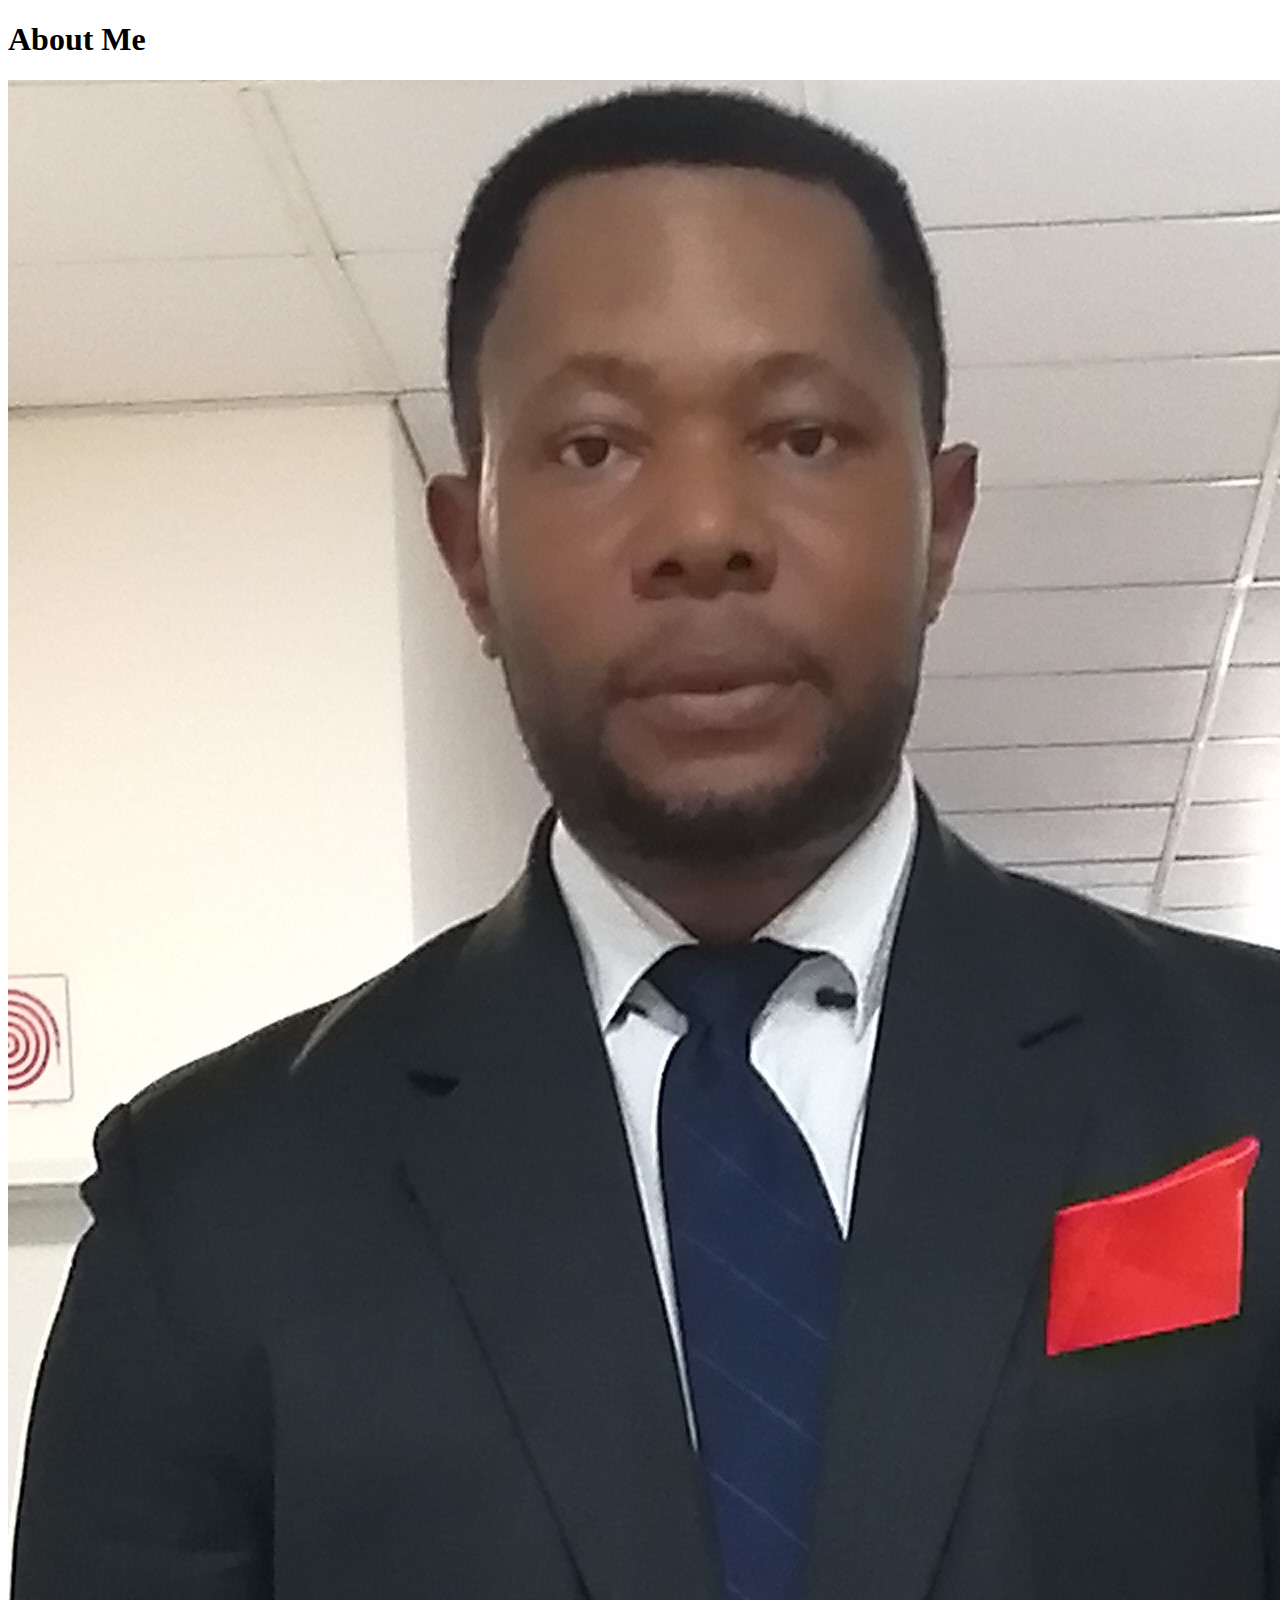
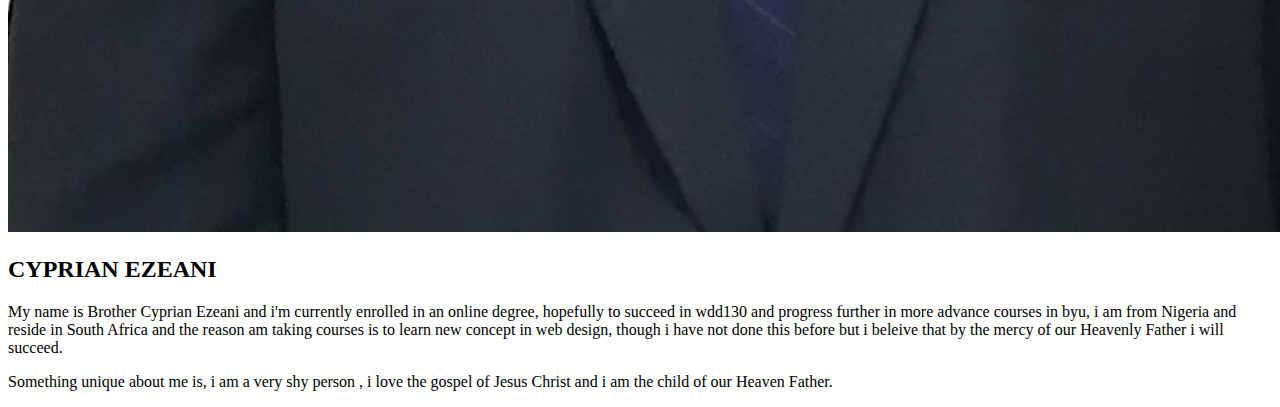
<file: aboutme/index.html>
<!DOCTYPE html>
<html lang="en">
<head>
    <meta charset="UTF-8">
    <meta http-equiv="X-UA-Compatible" content="IE=edge">
    <meta name="viewport" content="width=device-width, initial-scale=1.0">
    <title>All About Me</title>
</head>
<body>
    <h1>About Me</h1>
    <img alt="Images of me?" src="images/ppc.jpg">
    <h2>CYPRIAN EZEANI</h2>
    <p>My name is Brother Cyprian Ezeani and 
        i'm currently enrolled in an online degree,
       hopefully to succeed in wdd130 and progress further
        in more advance courses in byu, i am from Nigeria 
        and reside in South Africa and the reason am taking courses is to 
       learn new concept in web design, though i have not done this 
       before but i beleive that by the mercy of our Heavenly Father i will succeed.
    </p>
    <p>Something unique about me is, i am a very shy person , i love the gospel
        of Jesus Christ and i am the child of our Heaven Father.</p>
    
    
</body>
</html>
</file>
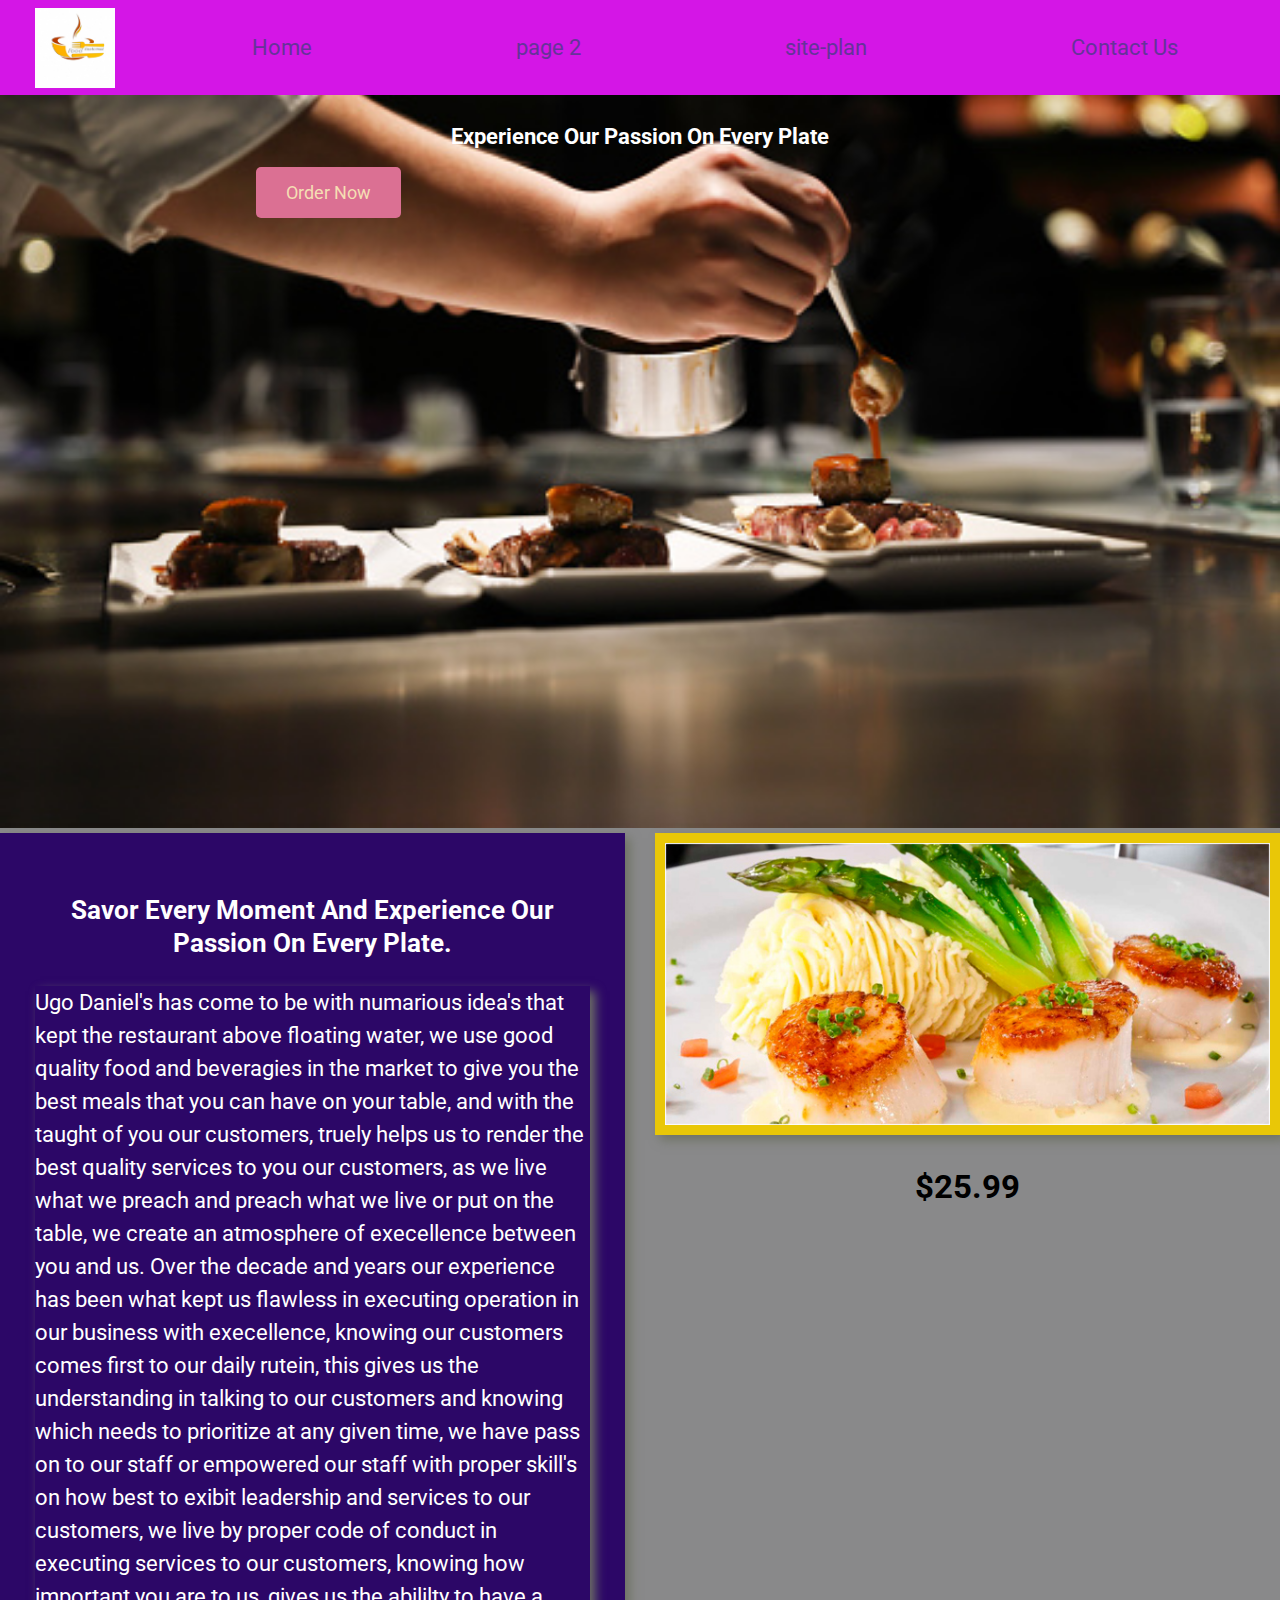
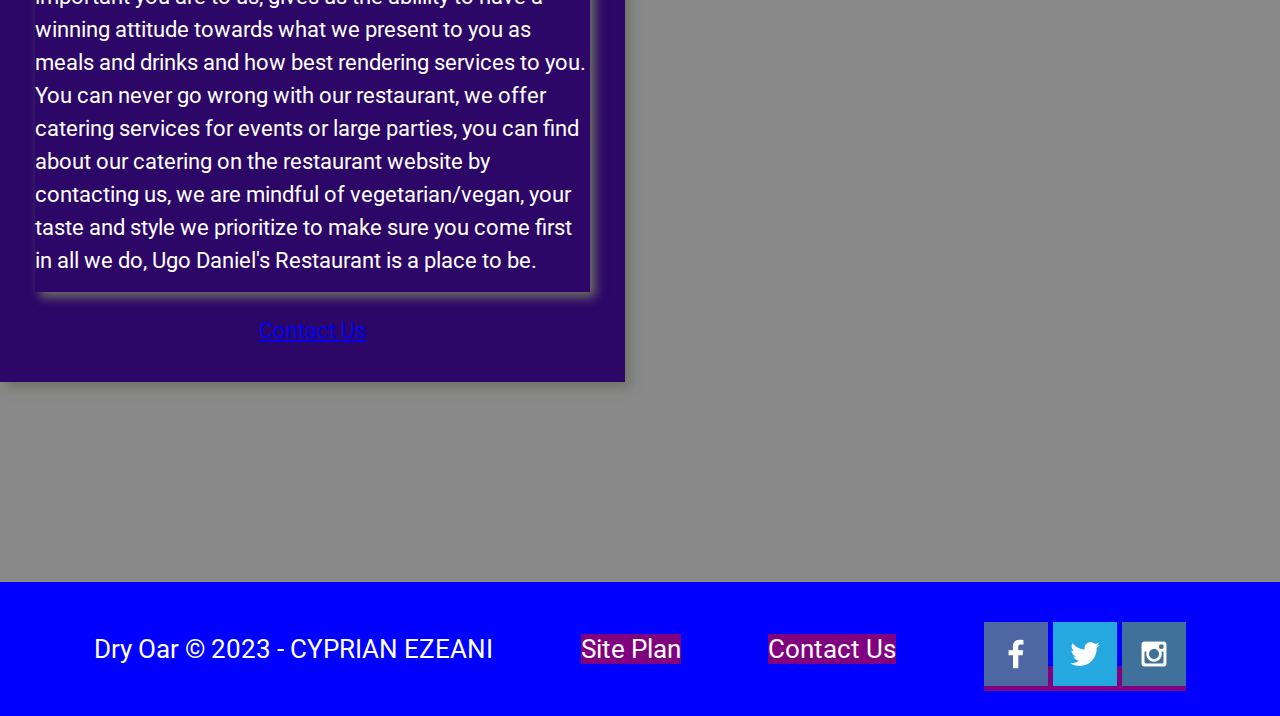
<file: restaurant4u/index.html>
<!DOCTYPE html>
<html lang="en">
<head>
    <meta charset="UTF-8">
    <meta http-equiv="X-UA-Compatible" content="IE=edge">
    <meta name="viewport" content="width=device-width, initial-scale=1.0">
    <link rel="stylesheet" href="styles/restaurantugo.css">
    <title>Ugo Daniel's Restaurant| Home".</title>
</head>
<body>
    <div id="container">
    <header>
        <a id="logo_link" href="index.html">
            <img class="logo" src="images/ugodaniel's-logo.jpg" alt="ugo daniel's logo">
        </a>
        <nav>
            <a href="../restaurant4u/index.html">Home</a>
            <a href="../restaurant4u/ugodaniels.html">page 2</a>
            <a href="../restaurant4u/site-plan.html">site-plan</a>
            <a href="../restaurant4u/contact-us.html">Contact Us</a>
        </nav>
    </header>
    
    <div id="hero">
        <div id="hero-box">
            <img id="hero-img" src="images/webpage2.jpg" alt="People enjoying their meal">
        </div>
        <section id="hero-msg">
            <h4>Experience Our Passion On Every Plate</h4>
            <div class='button-box'>
                <a class='book' href="../restaurant4u/contact-us.html">Order Now</a>
            </div>
        </section>
    </div>
    <main>
    <div class="home-grid" > 
    <section class="deli-card">
        <img class="card-img" src="images/deli-desert.jpg" alt="desert on the table">
        <h2>$25.99</h2>
    </section> 
    <section class="msg">
        <h3>Savor Every Moment And Experience Our Passion On Every Plate. </h3>
        <p>Ugo Daniel's has come to be with numarious idea's that kept the restaurant above floating water, 
          we use good quality food and beveragies in the market to give you the best meals that you can have 
          on your table, and with the taught of you our customers, truely helps us to render the best quality 
          services to you our customers, as we live what we preach and preach what we live or put on the table, 
          we create an atmosphere of execellence between you and us. Over the decade and years our experience 
          has been what kept us flawless in executing operation in our business with execellence, knowing our 
          customers comes first to our daily rutein, this gives us the understanding in talking to our customers 
          and knowing which needs to prioritize at any given time, we have pass on to our staff or empowered our 
          staff with proper skill's on how best to exibit leadership and services to our customers, we live by 
          proper code of conduct in executing services to our customers, knowing how important you are to us, 
          gives us the abililty to have a winning attitude towards what we present to you as meals and drinks 
          and how best rendering services to you. You can never go wrong with our restaurant, we offer catering 
          services for events or large parties, you can find about our catering on the restaurant website by 
          contacting us, we are mindful of vegetarian/vegan, your taste and style we prioritize to make sure you 
          come first in all we do, Ugo Daniel's Restaurant is a place to be.

        </p>
        <a class='join' href="../restaurant4u/contact-us.html">Contact Us</a>
    </section>
    </div>

</main>
<footer>
    <p>Dry Oar &copy; 2023 - CYPRIAN EZEANI</p>
    <p><a href="../restaurant4u/site-plan.html">Site Plan</a></p>
    <p><a href="../restaurant4u/contact-us.html">Contact Us</a></p>
    <div class="social">
        <a href="https://facebook.com" target="_blank">
            <img src="images/facebook.png" alt="fb icon">
        </a>
        <a href="https://twitter.com" target="_blank">
            <img src="images/twitter.png" alt="twitter icon">
        </a>
        <a href="https://instagram.com" target="_blank">
            <img src="images/instagram.png" alt="instagram icon">
        </a>
    </div>
</footer>
</div>
</body>
</html>
</file>
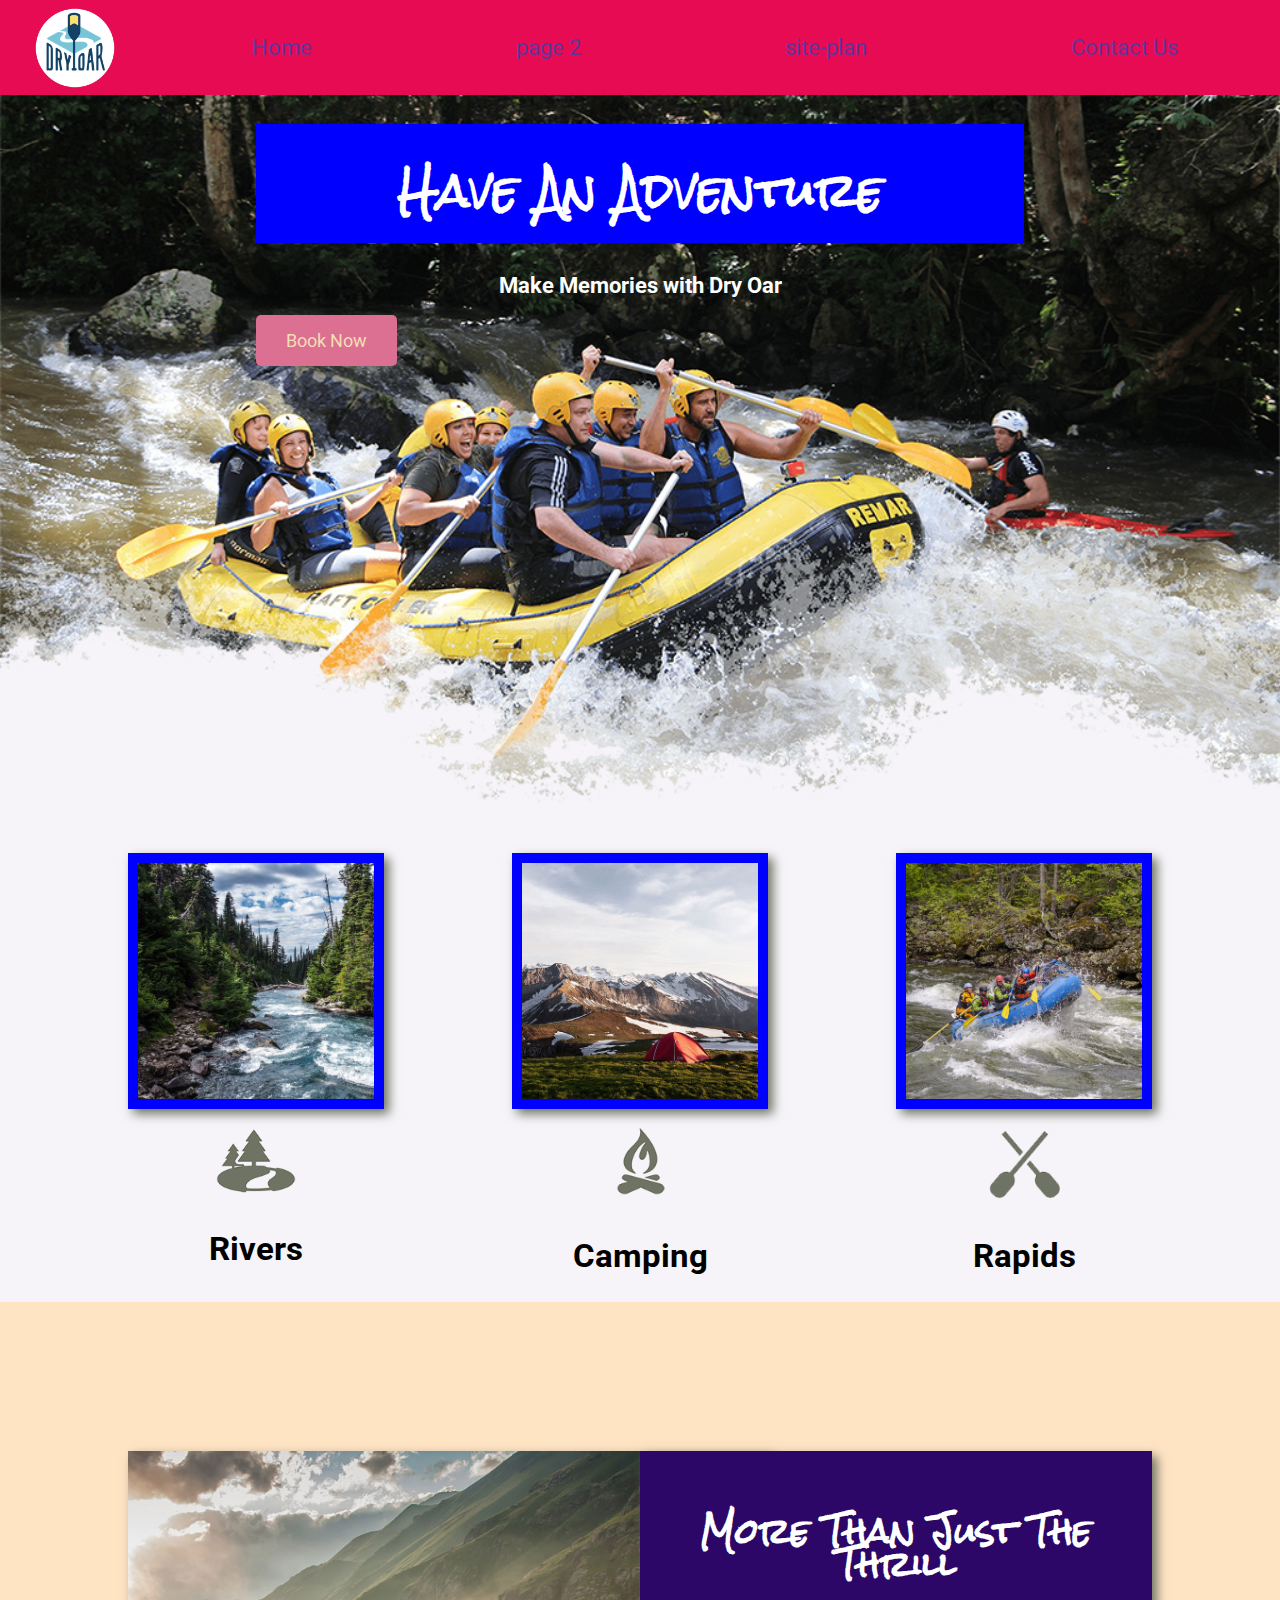
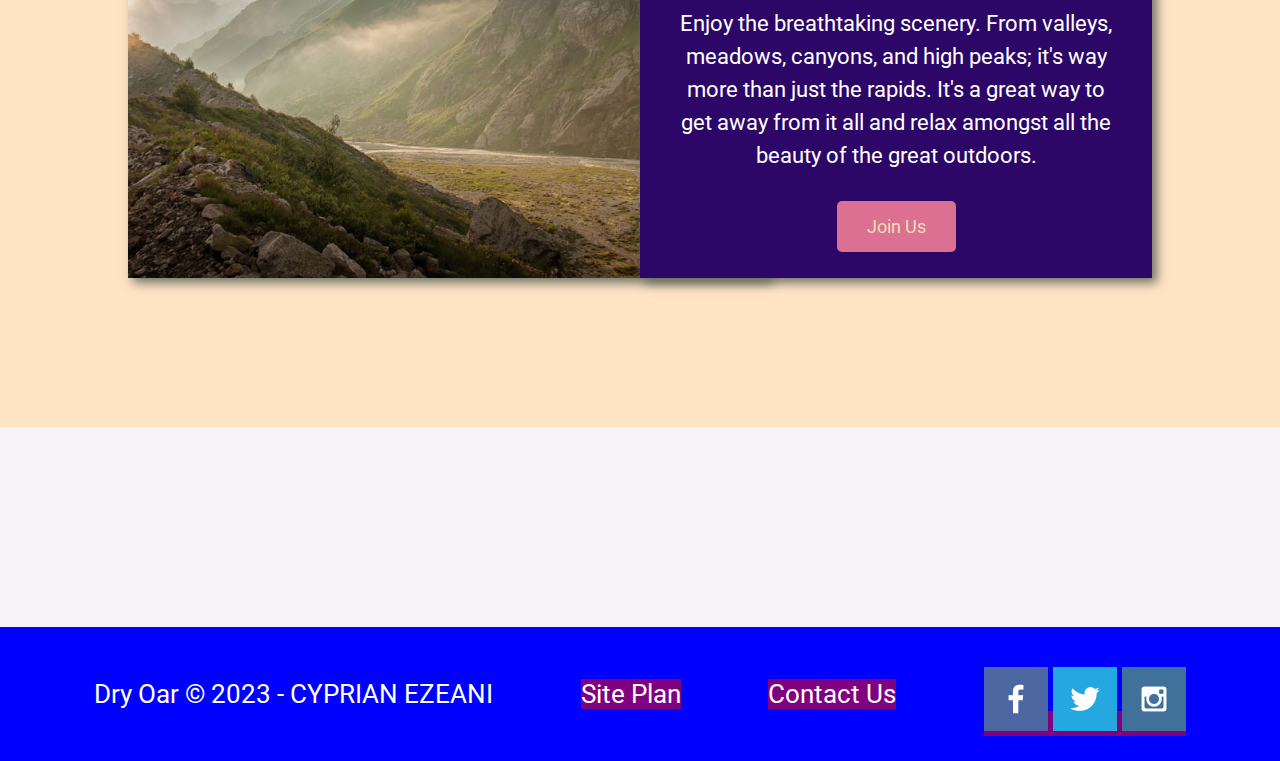
<file: wwr/index.html>
<!DOCTYPE html>
<html lang="en">
<head>
    <meta charset="UTF-8">
    <meta http-equiv="X-UA-Compatible" content="IE=edge">
    <meta name="viewport" content="width=device-width, initial-scale=1.0">
    <link rel="stylesheet" href="styles/style.css">
    <title>Whitwater Rafting Vacations| Dry Oar Boating| Home".</title>
</head>
<body>
    <div id="container">
    <header>
        <a id="logo_link" href="index.html">
            <img class="logo" src="images/logo.png" alt="Dry Oar logo">
        </a>
        <nav>
            <a href="index.html">Home</a>
            <a href="#">page 2</a>
            <a href="site-plan-rafting.html">site-plan</a>
            <a href="contactus.html">Contact Us</a>
        </nav>
    </header>
    
    <div id="hero">
        <div id="hero-box">
            <img id="hero-img" src="images/hero.png" alt="People enjoying white water rafting">
        </div>
        <section id="hero-msg">
            <h1 class="home-title">Have An Adventure</h1>
            <h4>Make Memories with Dry Oar </h4>
            <div class='button-box'>
                <a class='book' href="contactus.html">Book Now</a>
            </div>
        </section>
    </div>
    
<main class="home-grid">
    <section class="rivers-card">
        <img class="card-img" src="images/rivers.jpg" alt="river in forest">
        <img class="icon" src="images/river_icon.png" alt="river icon">
        <h2>Rivers</h2>
    </section>
    <section class="camping-card">
        <img class="card-img" src="images/camping.jpg" alt="tent in mountains">
        <img class="icon" src="images/fire_icon.png" alt="fire icon">
        <h2>Camping</h2>
    </section>
    <section class="rapids-card">
        <img class="card-img" src="images/rapids.jpg" alt="rafting boat">
        <img class="icon" src="images/oars.png" alt="oars icon">
        <h2>Rapids</h2>
    </section>
    <div id="background"></div>
    <img class="mountains" src="images/mountains.jpg" alt="Misty mountains">
    <section class="msg">
        <h2>More Than Just The Thrill</h2>
        <p>Enjoy the breathtaking scenery. From valleys, meadows, canyons, and high peaks; it's way more than just the rapids. It's a great way to get away from it all and relax amongst all the beauty of the great outdoors. </p>
        <a class='join' href="rivers.html">Join Us</a>
    </section>
</main>
<footer>
    <p>Dry Oar &copy; 2023 - CYPRIAN EZEANI</p>
    <p><a href="site-plan-rafting.html">Site Plan</a></p>
    <p><a href="contactus.html">Contact Us</a></p>
    <div class="social">
        <a href="https://facebook.com" target="_blank">
            <img src="images/facebook.png" alt="fb icon">
        </a>
        <a href="https://twitter.com" target="_blank">
            <img src="images/twitter.png" alt="twitter icon">
        </a>
        <a href="https://instagram.com" target="_blank">
            <img src="images/instagram.png" alt="instagram icon">
        </a>
    </div>
</footer>
</div>
</body>
</html>
</file>
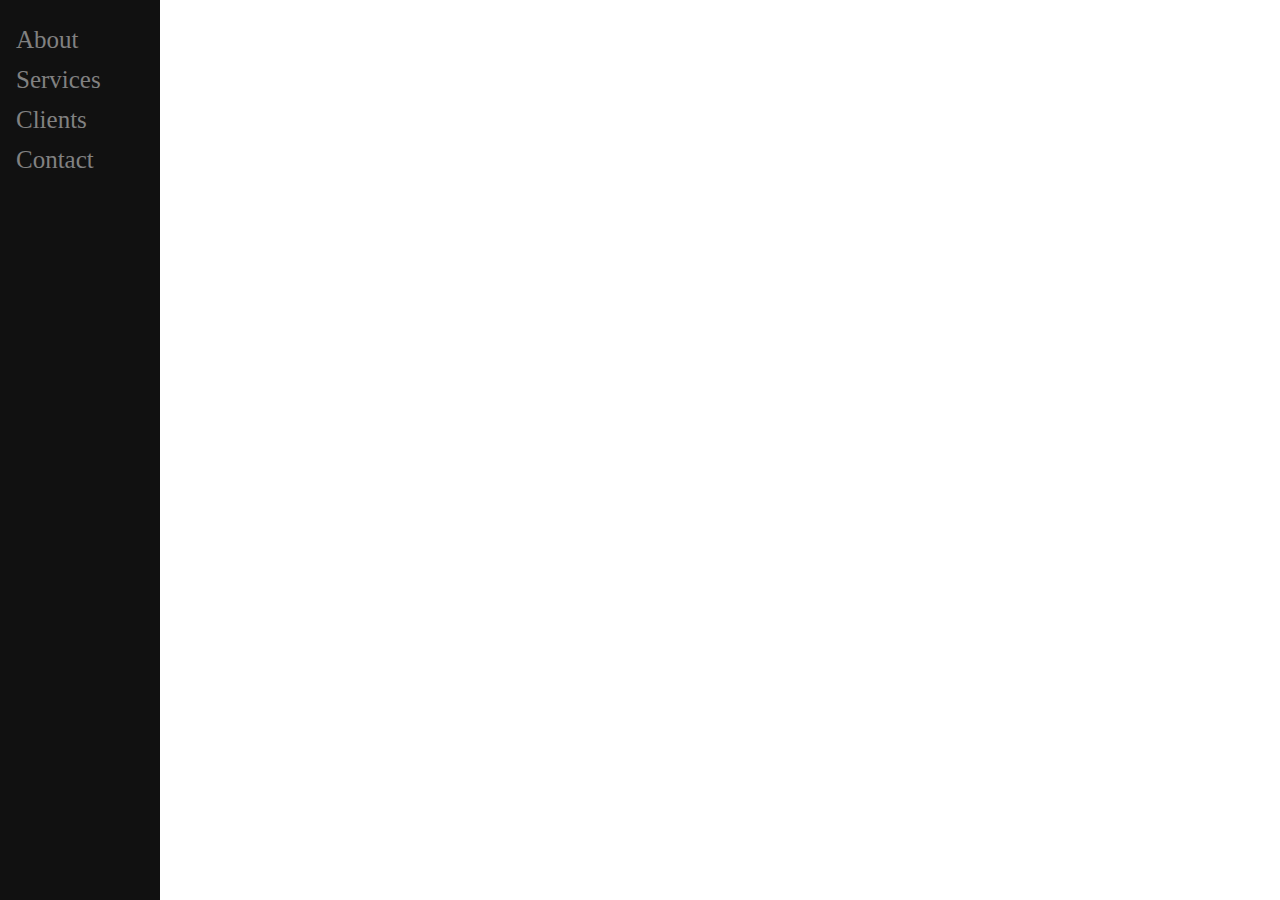
<file: aboutme/example.html>
<!DOCTYPE html>
<html lang="en">
<head>
    <meta charset="UTF-8">
    <meta http-equiv="X-UA-Compatible" content="IE=edge">
    <meta name="viewport" content="width=device-width, initial-scale=1.0">
    <link rel="stylesheet" href="styles/example.css">
    <title>Document</title>
</head>
<body>
    <!--Side navigation-->
    <div class="Sidenav">
        <a href="#">About</a>
        <a href="#">Services</a>
        <a href="#">Clients</a>
        <a href="#">Contact</a>
    </div>
    <!--Page Content-->
    <div class="main">
        ...
    </div>
    
</body>
</html>
</file>
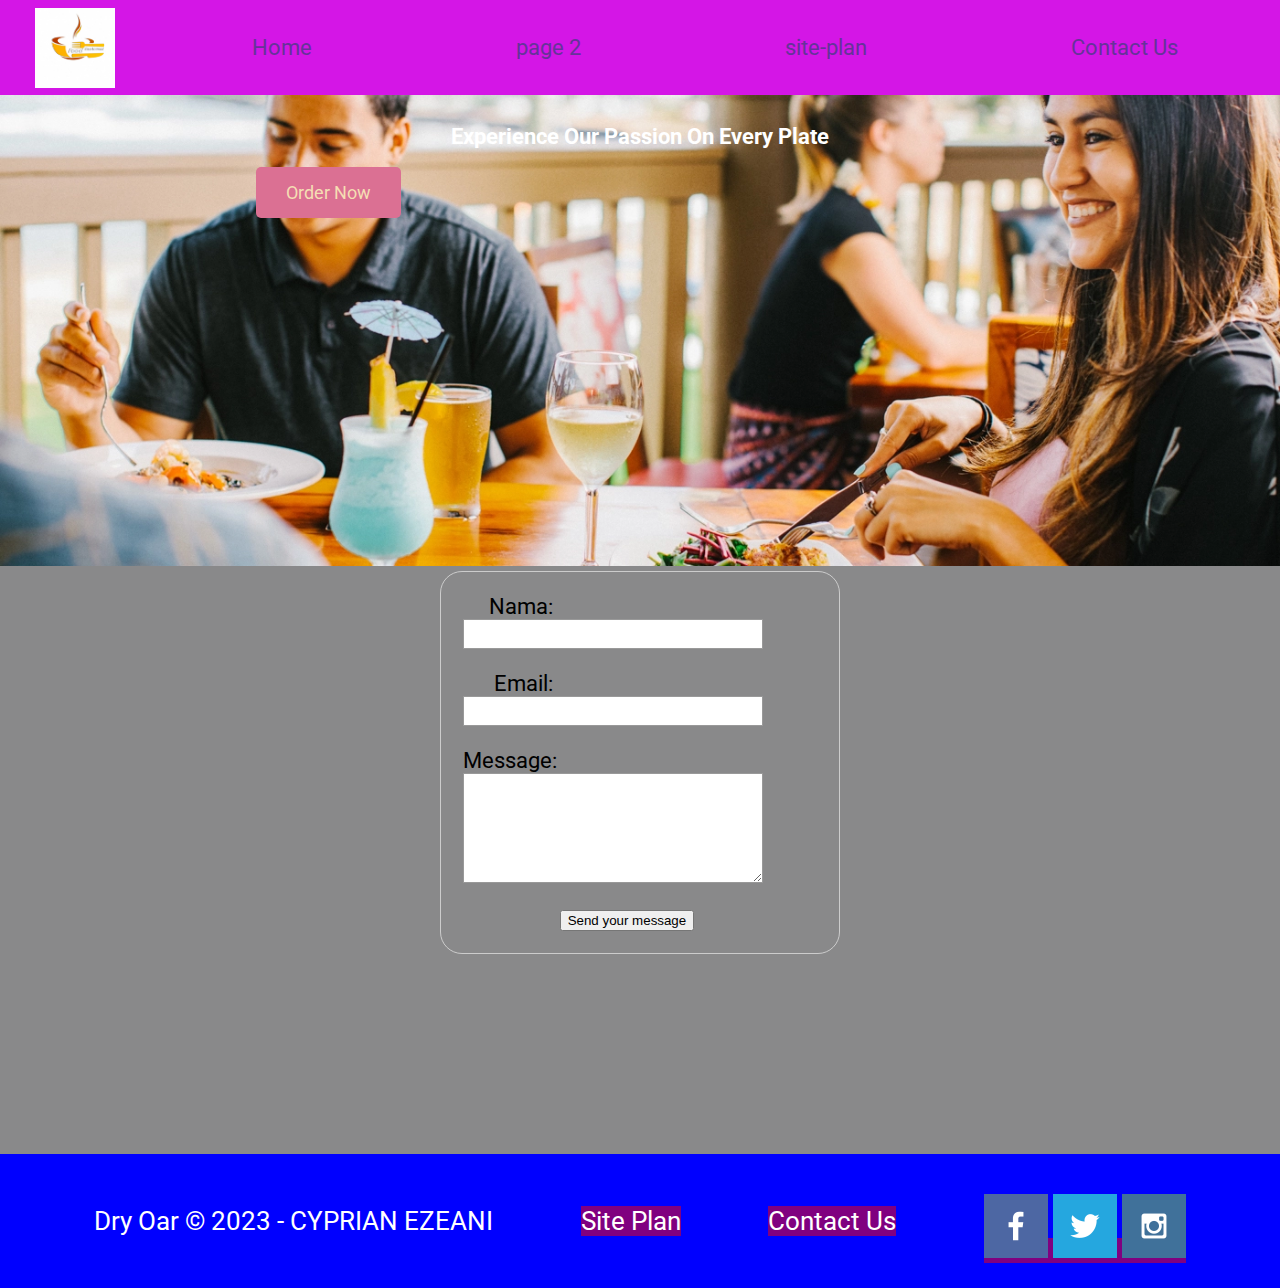
<file: restaurant4u/contact-us.html>
<!DOCTYPE html>
<html lang="en">
<head>
    <meta charset="UTF-8">
    <meta http-equiv="X-UA-Compatible" content="IE=edge">
    <meta name="viewport" content="width=device-width, initial-scale=1.0">
    <link rel="stylesheet" href="styles/ugodaniel.css">
    <title>Ugo Daniel's Restaurant| Home".</title>
</head>
<body>
    <div id="container">
    <header>
        <a id="logo_link" href="index.html">
            <img class="logo" src="images/ugodaniel's-logo.jpg" alt="ugo daniel's logo">
        </a>
        <nav>
            <a href="../restaurant4u/ugodaniels.html">Home</a>
            <a href="../restaurant4u/ugodaniels.html">page 2</a>
            <a href="../restaurant4u/site-plan.html">site-plan</a>
            <a href="../restaurant4u/contact-us.html">Contact Us</a>
        </nav>
    </header>
    
    <div id="hero">
        <div id="hero-box">
            <img id="hero-img" src="images/webpage3.webp" alt="People enjoying their meal">
        </div>
        <section id="hero-msg">
            <h4>Experience Our Passion On Every Plate</h4>
            <div class='button-box'>
                <a class='book' href="contactus.html">Order Now</a>
            </div>
        </section>
    </div>
    <main>
        <div id="feedback"></div>
           <form action="/my-handling-form-
               page" method="post">
        <ul>
            <li>
                    <label for="name">Nama:
        
                    </label>
                    <input type="text"
                    id="name" name="user-name" />
            </li>
            <li>
                    <label for="mail">Email:
        
                    </label>
                    <input type="email"
                    id="mail" name="user-email" />
            </li>
            <li>
                    <label for="msg">Message:
        
                    </label>
                    <textarea id="msg"
                     name="user-message"></textarea>
            </li>
            <li class="button">
                    <button type="submit">Send your
                  message</button>
            </li>
        </ul>
    </form>
</main>
<footer>
    <p>Dry Oar &copy; 2023 - CYPRIAN EZEANI</p>
    <p><a href="../restaurant4u/site-plan.html">Site Plan</a></p>
    <p><a href="../restaurant4u/contact-us.html">Contact Us</a></p>
    <div class="social">
        <a href="https://facebook.com" target="_blank">
            <img src="images/facebook.png" alt="fb icon">
        </a>
        <a href="https://twitter.com" target="_blank">
            <img src="images/twitter.png" alt="twitter icon">
        </a>
        <a href="https://instagram.com" target="_blank">
            <img src="images/instagram.png" alt="instagram icon">
        </a>
    </div>
</footer>
</div>
</body>
</html>
</file>
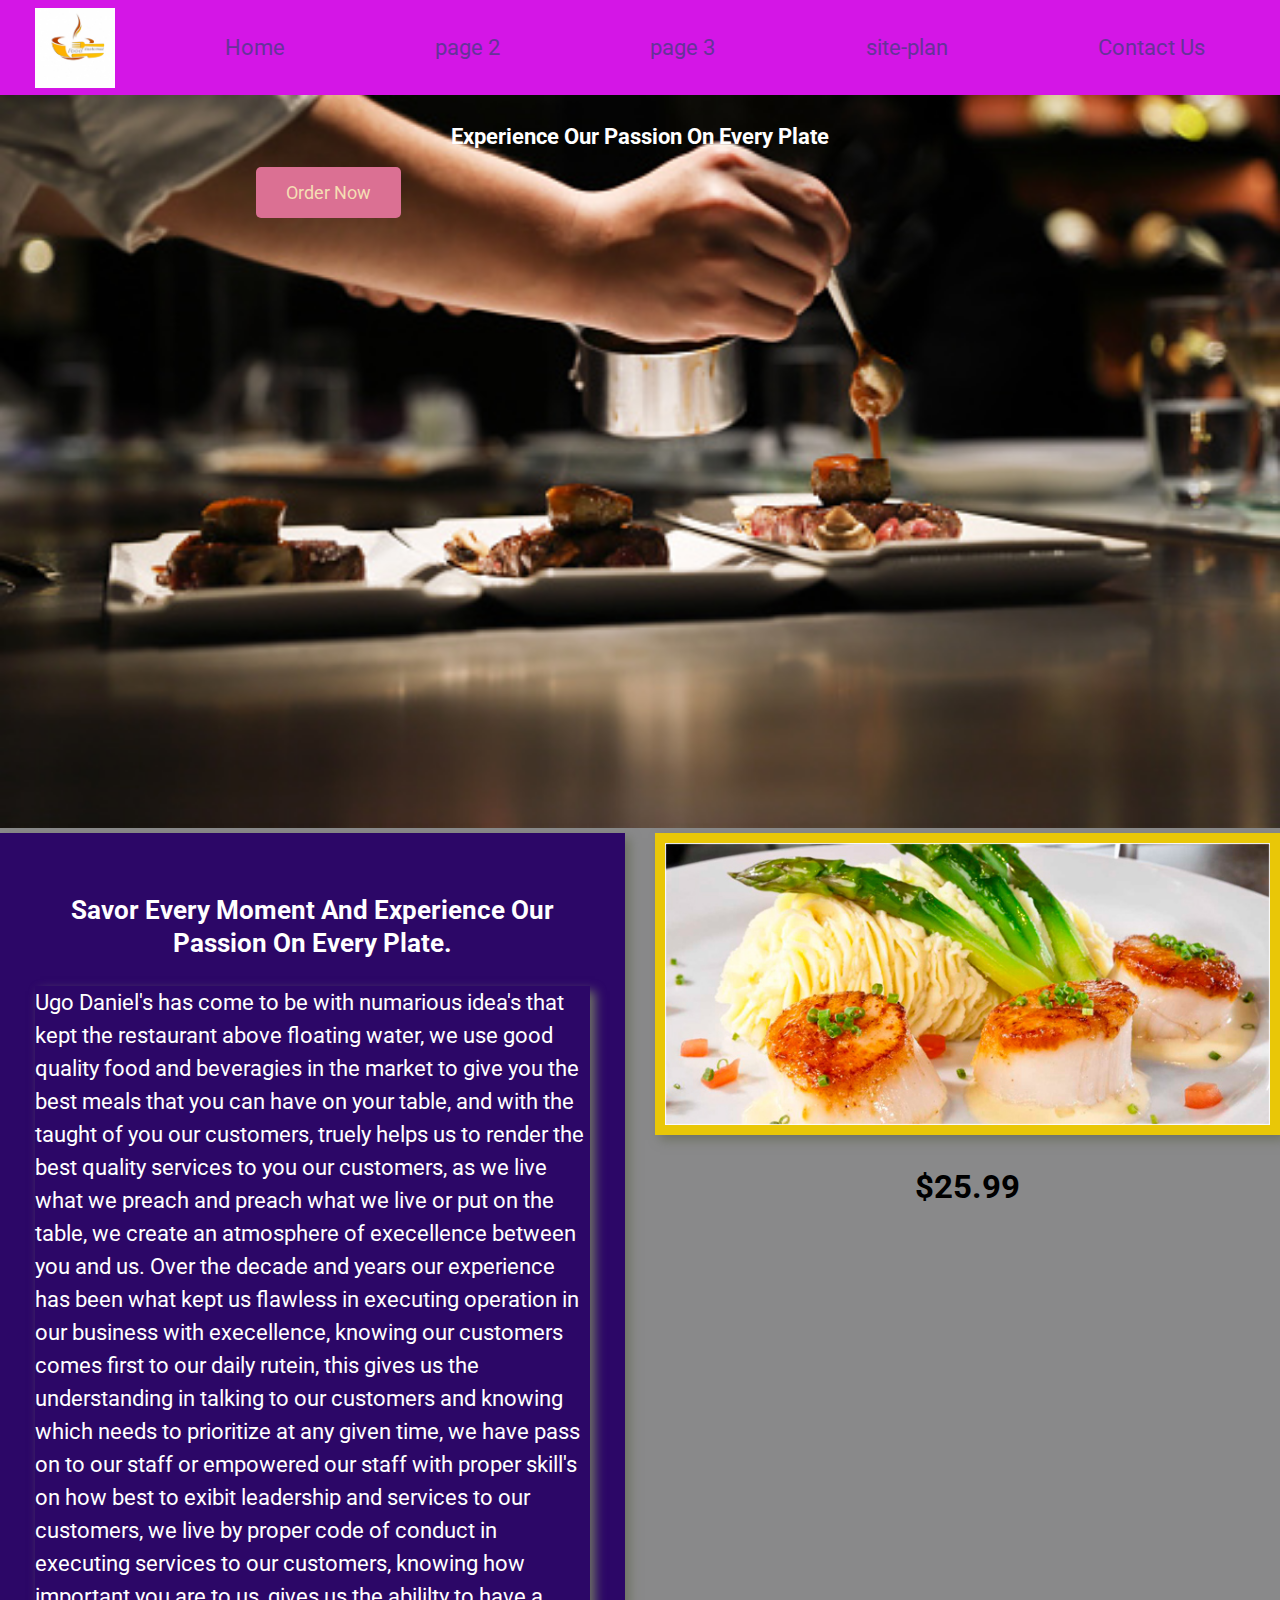
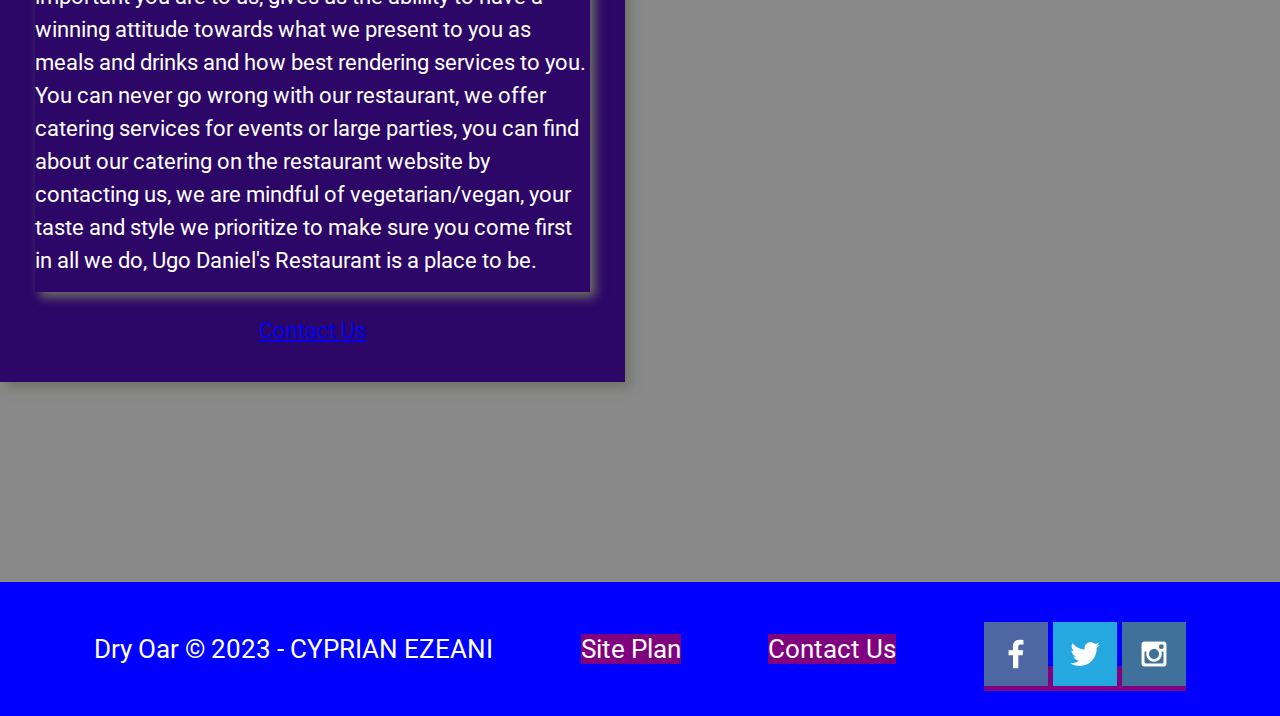
<file: restaurant4u/restaurantugo.html>
<!DOCTYPE html>
<html lang="en">
<head>
    <meta charset="UTF-8">
    <meta http-equiv="X-UA-Compatible" content="IE=edge">
    <meta name="viewport" content="width=device-width, initial-scale=1.0">
    <link rel="stylesheet" href="styles/restaurantugo.css">
    <title>Ugo Daniel's Restaurant| Home".</title>
</head>
<body>
    <div id="container">
    <header>
        <a id="logo_link" href="index.html">
            <img class="logo" src="images/ugodaniel's-logo.jpg" alt="ugo daniel's logo">
        </a>
        <nav>
            <a href="index.html">Home</a>
            <a href="#">page 2</a>
            <a href="../restaurant4u/restaurantugo.html">page 3</a>
            <a href="../restaurant4u/site-plan.html">site-plan</a>
            <a href="../restaurant4u/contact-us.html">Contact Us</a>
        </nav>
    </header>
    
    <div id="hero">
        <div id="hero-box">
            <img id="hero-img" src="images/webpage2.jpg" alt="People enjoying their meal">
        </div>
        <section id="hero-msg">
            <h4>Experience Our Passion On Every Plate</h4>
            <div class='button-box'>
                <a class='book' href="../restaurant4u/contact-us.html">Order Now</a>
            </div>
        </section>
    </div>
    <main>
    <div class="home-grid" > 
    <section class="deli-card">
        <img class="card-img" src="images/deli-desert.jpg" alt="desert on the table">
        <h2>$25.99</h2>
    </section> 
    <section class="msg">
        <h3>Savor Every Moment And Experience Our Passion On Every Plate. </h3>
        <p>Ugo Daniel's has come to be with numarious idea's that kept the restaurant above floating water, 
          we use good quality food and beveragies in the market to give you the best meals that you can have 
          on your table, and with the taught of you our customers, truely helps us to render the best quality 
          services to you our customers, as we live what we preach and preach what we live or put on the table, 
          we create an atmosphere of execellence between you and us. Over the decade and years our experience 
          has been what kept us flawless in executing operation in our business with execellence, knowing our 
          customers comes first to our daily rutein, this gives us the understanding in talking to our customers 
          and knowing which needs to prioritize at any given time, we have pass on to our staff or empowered our 
          staff with proper skill's on how best to exibit leadership and services to our customers, we live by 
          proper code of conduct in executing services to our customers, knowing how important you are to us, 
          gives us the abililty to have a winning attitude towards what we present to you as meals and drinks 
          and how best rendering services to you. You can never go wrong with our restaurant, we offer catering 
          services for events or large parties, you can find about our catering on the restaurant website by 
          contacting us, we are mindful of vegetarian/vegan, your taste and style we prioritize to make sure you 
          come first in all we do, Ugo Daniel's Restaurant is a place to be.

        </p>
        <a class='join' href="../restaurant4u/contact-us.html">Contact Us</a>
    </section>
    </div>

</main>
<footer>
    <p>Dry Oar &copy; 2023 - CYPRIAN EZEANI</p>
    <p><a href="../restaurant4u/site-plan.html">Site Plan</a></p>
    <p><a href="../restaurant4u/contact-us.html">Contact Us</a></p>
    <div class="social">
        <a href="https://facebook.com" target="_blank">
            <img src="images/facebook.png" alt="fb icon">
        </a>
        <a href="https://twitter.com" target="_blank">
            <img src="images/twitter.png" alt="twitter icon">
        </a>
        <a href="https://instagram.com" target="_blank">
            <img src="images/instagram.png" alt="instagram icon">
        </a>
    </div>
</footer>
</div>
</body>
</html>
</file>
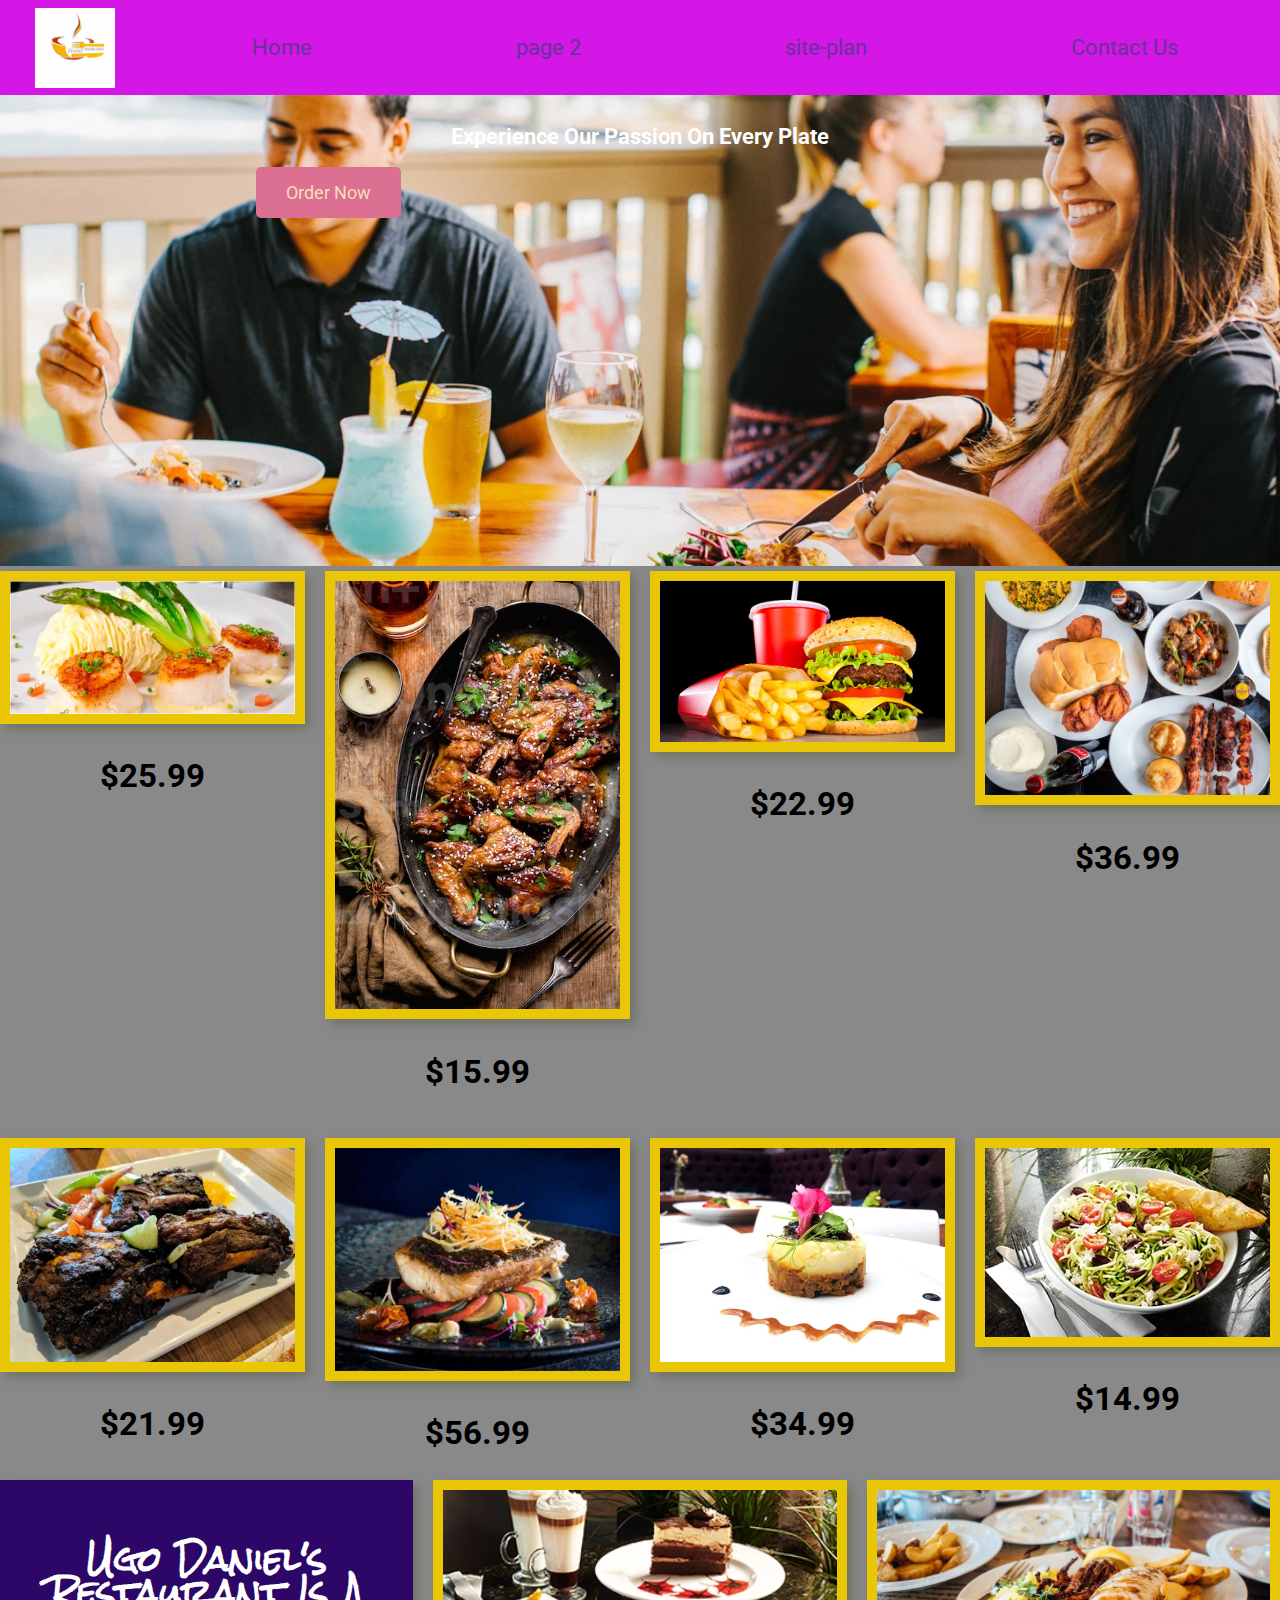
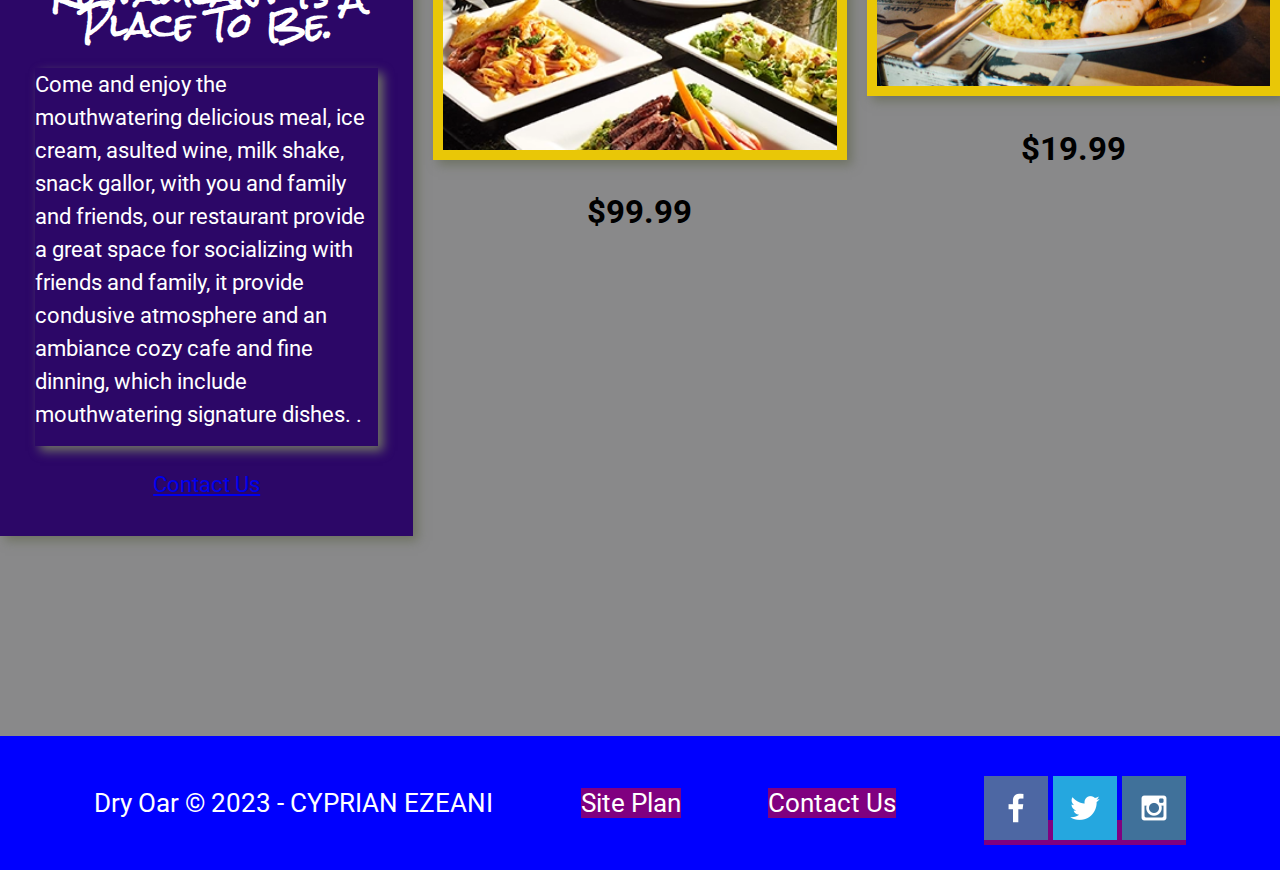
<file: restaurant4u/ugodaniels.html>
<!DOCTYPE html>
<html lang="en">
<head>
    <meta charset="UTF-8">
    <meta http-equiv="X-UA-Compatible" content="IE=edge">
    <meta name="viewport" content="width=device-width, initial-scale=1.0">
    <link rel="stylesheet" href="styles/ugodaniel.css">
    <title>Ugo Daniel's Restaurant| Home".</title>
</head>
<body>
    <div id="container">
    <header>
        <a id="logo_link" href="index.html">
            <img class="logo" src="images/ugodaniel's-logo.jpg" alt="ugo daniel's logo">
        </a>
        <nav>
            <a href="../restaurant4u/index.html">Home</a>
            <a href="../restaurant4u/ugodaniels.html">page 2</a>
            <a href="../restaurant4u/site-plan.html">site-plan</a>
            <a href="../restaurant4u/contact-us.html">Contact Us</a>
        </nav>
    </header>
    
    <div id="hero">
        <div id="hero-box">
            <img id="hero-img" src="images/webpage3.webp" alt="People enjoying their meal">
        </div>
        <section id="hero-msg">
            <h4>Experience Our Passion On Every Plate</h4>
            <div class='button-box'>
                <a class='book' href="contactus.html">Order Now</a>
            </div>
        </section>
    </div>
    <main>
        <div class="home-grid" > 
            <section class="deli-card">
                <img class="card-img" src="images/deli-desert.jpg" alt="desert on the table">
                <h2>$25.99</h2>
            </section>
            <section class="chicken-card">
                <img class="card-img" src="images/chickencurry-card.avif" alt="fried rice">
                <h2>$15.99</h2>
            </section>
            <section class="burger-card">
                <img class="card-img" src="images/double-deck-burger.jpg" alt="burger">
                <h2>$22.99</h2>
            </section>
            <section class="combo-card">
                <img class="card-img" src="images/african-combo.jpg" alt=" african combo">
                <h2>$36.99</h2>
            </section>
            <section class="beef-card">
                <img class="card-img" src="images/beef-veg.jpg" alt="beef with salad">
                <h2>$21.99</h2>
            </section>
            <section class="fish-card">
                <img class="card-img" src="images/fish-perican.jpg" alt=" fish meal">
                <h2>$56.99</h2>
            </section>
            <section class="droit-card">
                <img class="card-img" src="images/droit-desart.jpg" alt=" droit desert">
                <h2>$34.99</h2>
            </section>
            <section class="macron-card">
                <img class="card-img" src="images/macron-salad.webp" alt=" macron salad">
                <h2>$14.99</h2>
            </section>
        </div>
        <div class="second-grid">
            <section class="exqist-card">
                <img class="card-img" src="images/exquist-fries.jpg" alt="exguist fries">
                <h2>$19.99</h2>
            </section>
            <section class="foodes-card">
                <img class="card-img" src="images/food-restaurant-near-me-symposium-restaurants.webp" alt=" foodes onboard">
                <h2>$99.99</h2>
            </section>
        
            
            <section class="msg">
                <h2>Ugo Daniel's Restaurant Is A Place To Be.</h2>
                    <p>Come and enjoy the mouthwatering delicious meal, ice cream, asulted wine, milk shake, snack gallor,
                      with you and family and friends, our restaurant provide a great space for socializing with friends 
                      and family, it provide condusive atmosphere and an ambiance cozy cafe and fine dinning, which include 
                      mouthwatering signature dishes. . </p>
                <a class='join' href="contact-us.html">Contact Us</a>
            </section>
            </div>
</main>
<footer>
    <p>Dry Oar &copy; 2023 - CYPRIAN EZEANI</p>
    <p><a href="../restaurant4u/site-plan.html">Site Plan</a></p>
    <p><a href="../restaurant4u/contact-us.html">Contact Us</a></p>
    <div class="social">
        <a href="https://facebook.com" target="_blank">
            <img src="images/facebook.png" alt="fb icon">
        </a>
        <a href="https://twitter.com" target="_blank">
            <img src="images/twitter.png" alt="twitter icon">
        </a>
        <a href="https://instagram.com" target="_blank">
            <img src="images/instagram.png" alt="instagram icon">
        </a>
    </div>
</footer>
</div>
</body>
</html>
</file>
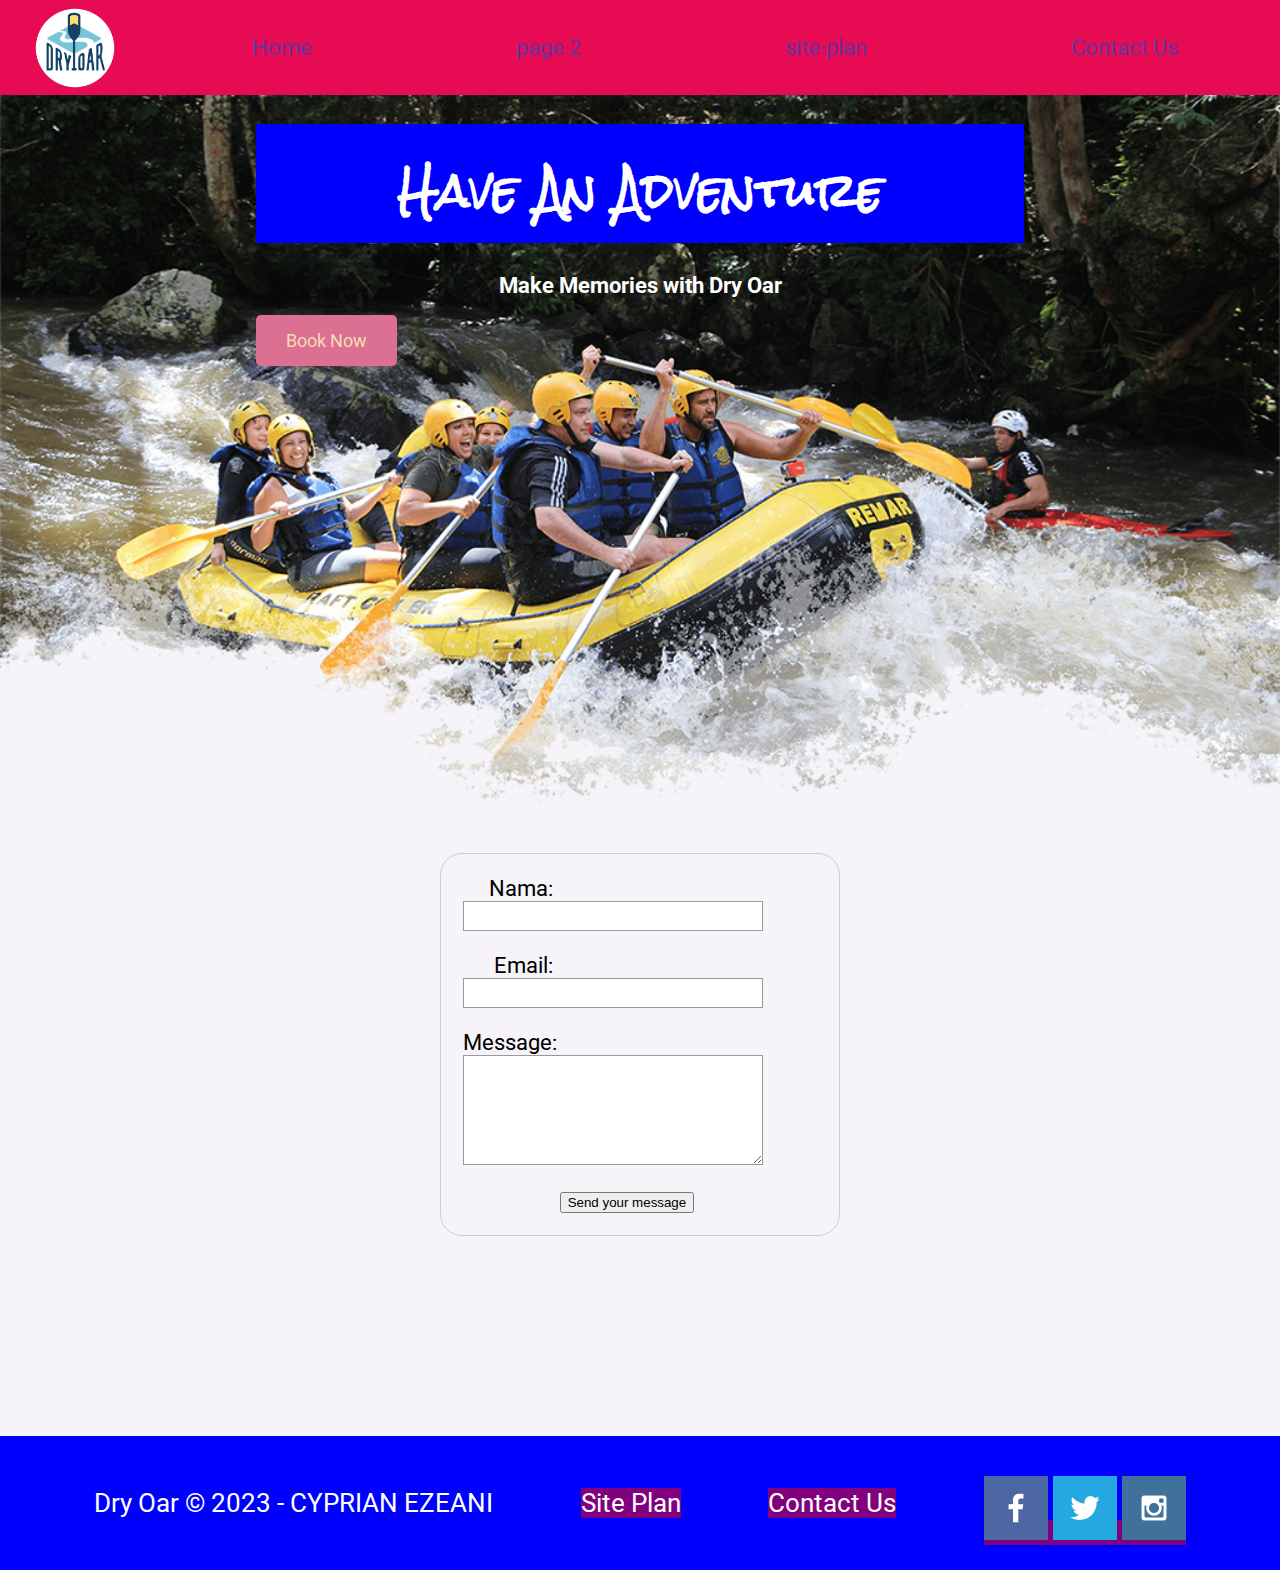
<file: wwr/contact-us.html>
<!DOCTYPE html>
<html lang="en">
<head>
    <meta charset="UTF-8">
    <meta http-equiv="X-UA-Compatible" content="IE=edge">
    <meta name="viewport" content="width=device-width, initial-scale=1.0">
    <link rel="stylesheet" href="styles/contact-us.css">
    <title>Contact Us| Home".</title>
</head>
<body>
    <div id="container">
    <header>
        <a id="logo_link" href="index.html">
            <img class="logo" src="images/logo.png" alt="Dry Oar logo">
        </a>
        <nav>
            <a href="index.html">Home</a>
            <a href="#">page 2</a>
            <a href="site-plan-rafting.html">site-plan</a>
            <a href="contactus.html">Contact Us</a>
        </nav>
    </header>
    
    <div id="hero">
        <div id="hero-box">
            <img id="hero-img" src="images/hero.png" alt="People enjoying white water rafting">
        </div>
        <section id="hero-msg">
            <h1 class="home-title">Have An Adventure</h1>
            <h4>Make Memories with Dry Oar </h4>
            <div class='button-box'>
                <a class='book' href="contactus.html">Book Now</a>
            </div>
        </section>
    </div>
    
<main>
    <div id="feedback"></div>
    <form action="/my-handling-form-
    page" method="post">
       <ul>
          <li>
            <label for="name">Nama:

            </label>
            <input type="text"
            id="name" name="user-name" />
          </li>
          <li>
            <label for="mail">Email:

            </label>
            <input type="email"
            id="mail" name="user-email" />
          </li>
          <li>
            <label for="msg">Message:

            </label>
            <textarea id="msg"
             name="user-message"></textarea>
          </li>
          <li class="button">
            <button type="submit">Send your
          message</button>
          </li>
       </ul>
    </form>
</main>
<footer>
    <p>Dry Oar &copy; 2023 - CYPRIAN EZEANI</p>
    <p><a href="site-plan-rafting.html">Site Plan</a></p>
    <p><a href="contactus.html">Contact Us</a></p>
    <div class="social">
        <a href="https://facebook.com" target="_blank">
            <img src="images/facebook.png" alt="fb icon">
        </a>
        <a href="https://twitter.com" target="_blank">
             <img src="images/twitter.png" alt="twitter icon">
        </a>
        <a href="https://instagram.com" target="_blank">
            <img src="images/instagram.png" alt="instagram icon">
        </a>
    </div>
</footer>
</div>
<script>
    // get the feedback div element so we can do something with it.
    const feedbackElement = document.getElementById('feedback');
    // get the form so we can read what entered in it.
    const formElement = document.forms[0];
    // add a 'listener' to wait for a submission of our form. When that happen run the code below.
    formElement.addEventListener('submit', function(e) {
        //stop the form from doing the default action.
        e.preventDefault();
        // set the contents of our feedback element to a message letting the user know the form was submitted successfully. Notice that we pull the name that was entered in the form to personalize the message!
        feedbackElement.innerHTML = 'Hello '+ formElement.name.value +'! Thank you for your message. We will get back with you as soon as possible!'
        // make the feedback element vissible.
        feedbackElement.style.display = "block";
        // add a class to move every thing down so our message doesn't cover it.
        document.body.classList.toggle('moveDown');
        
    })
</script>
</body>
</html>
</file>
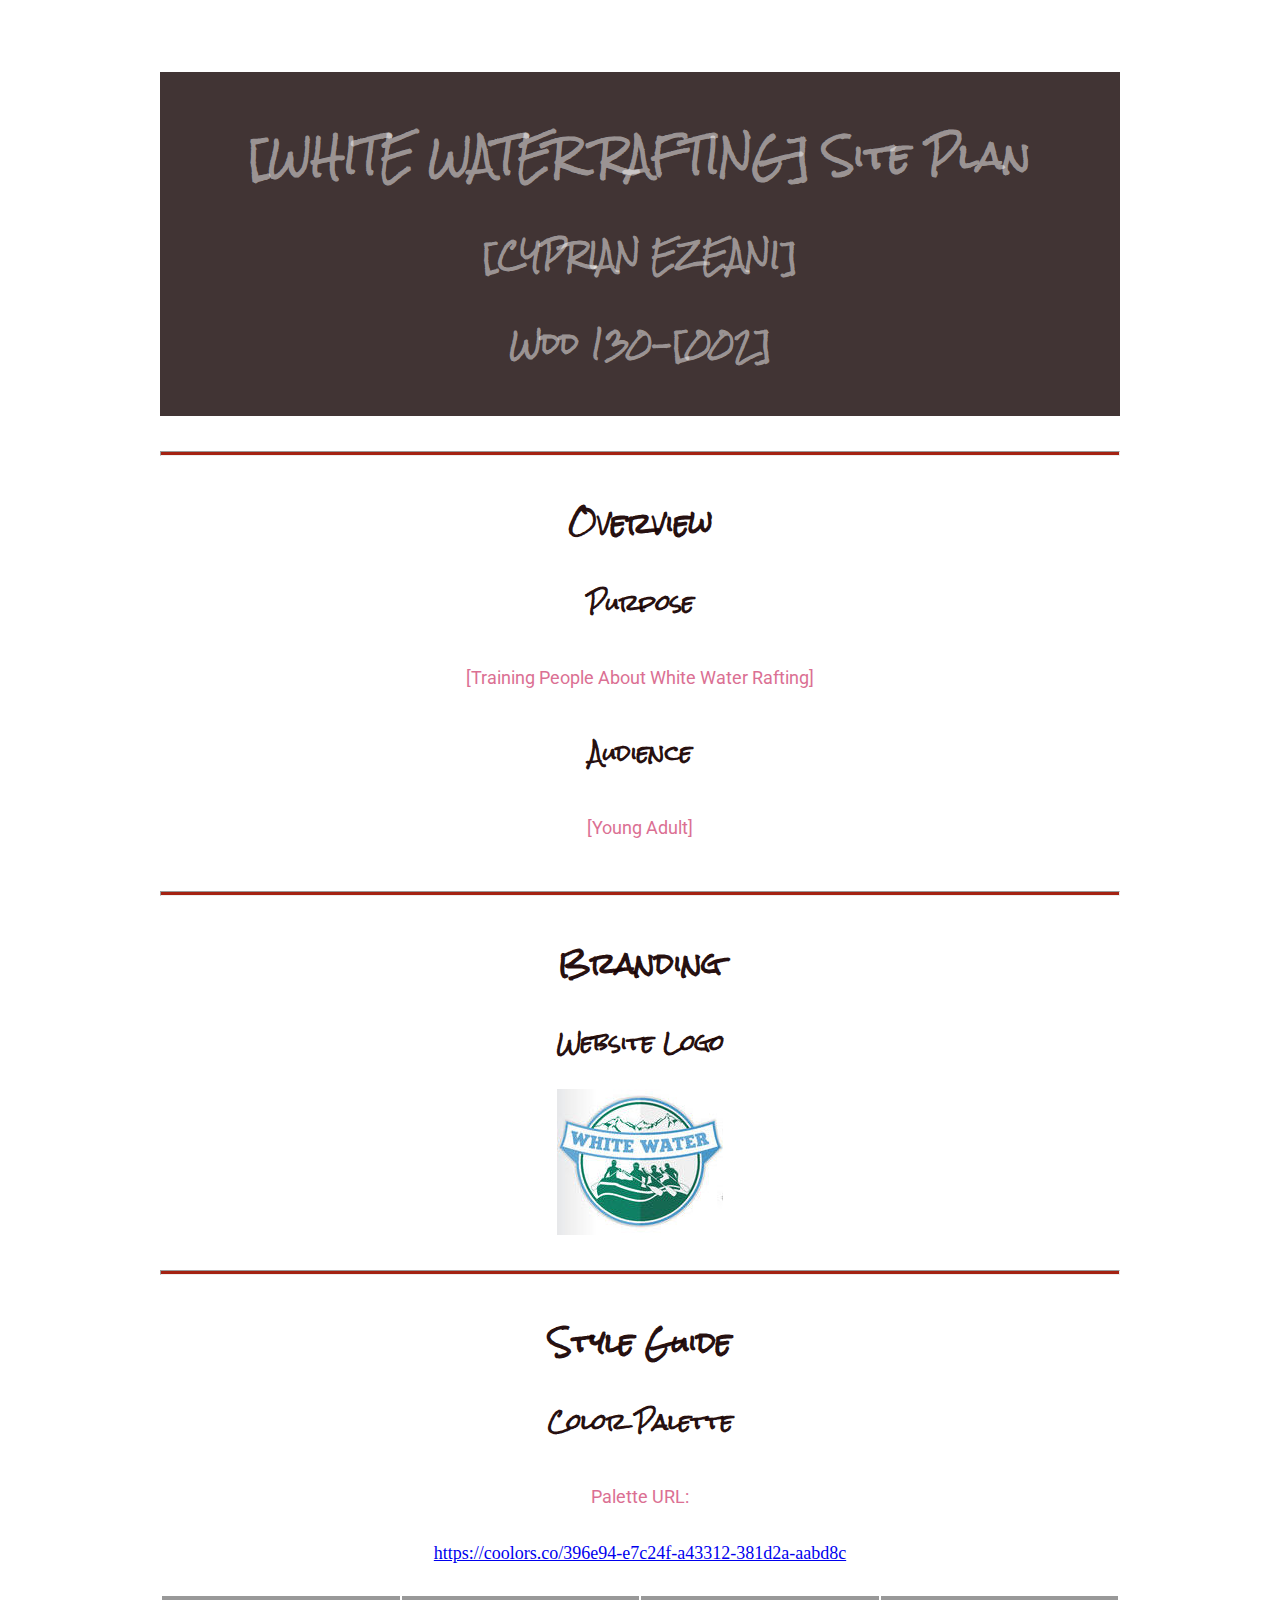
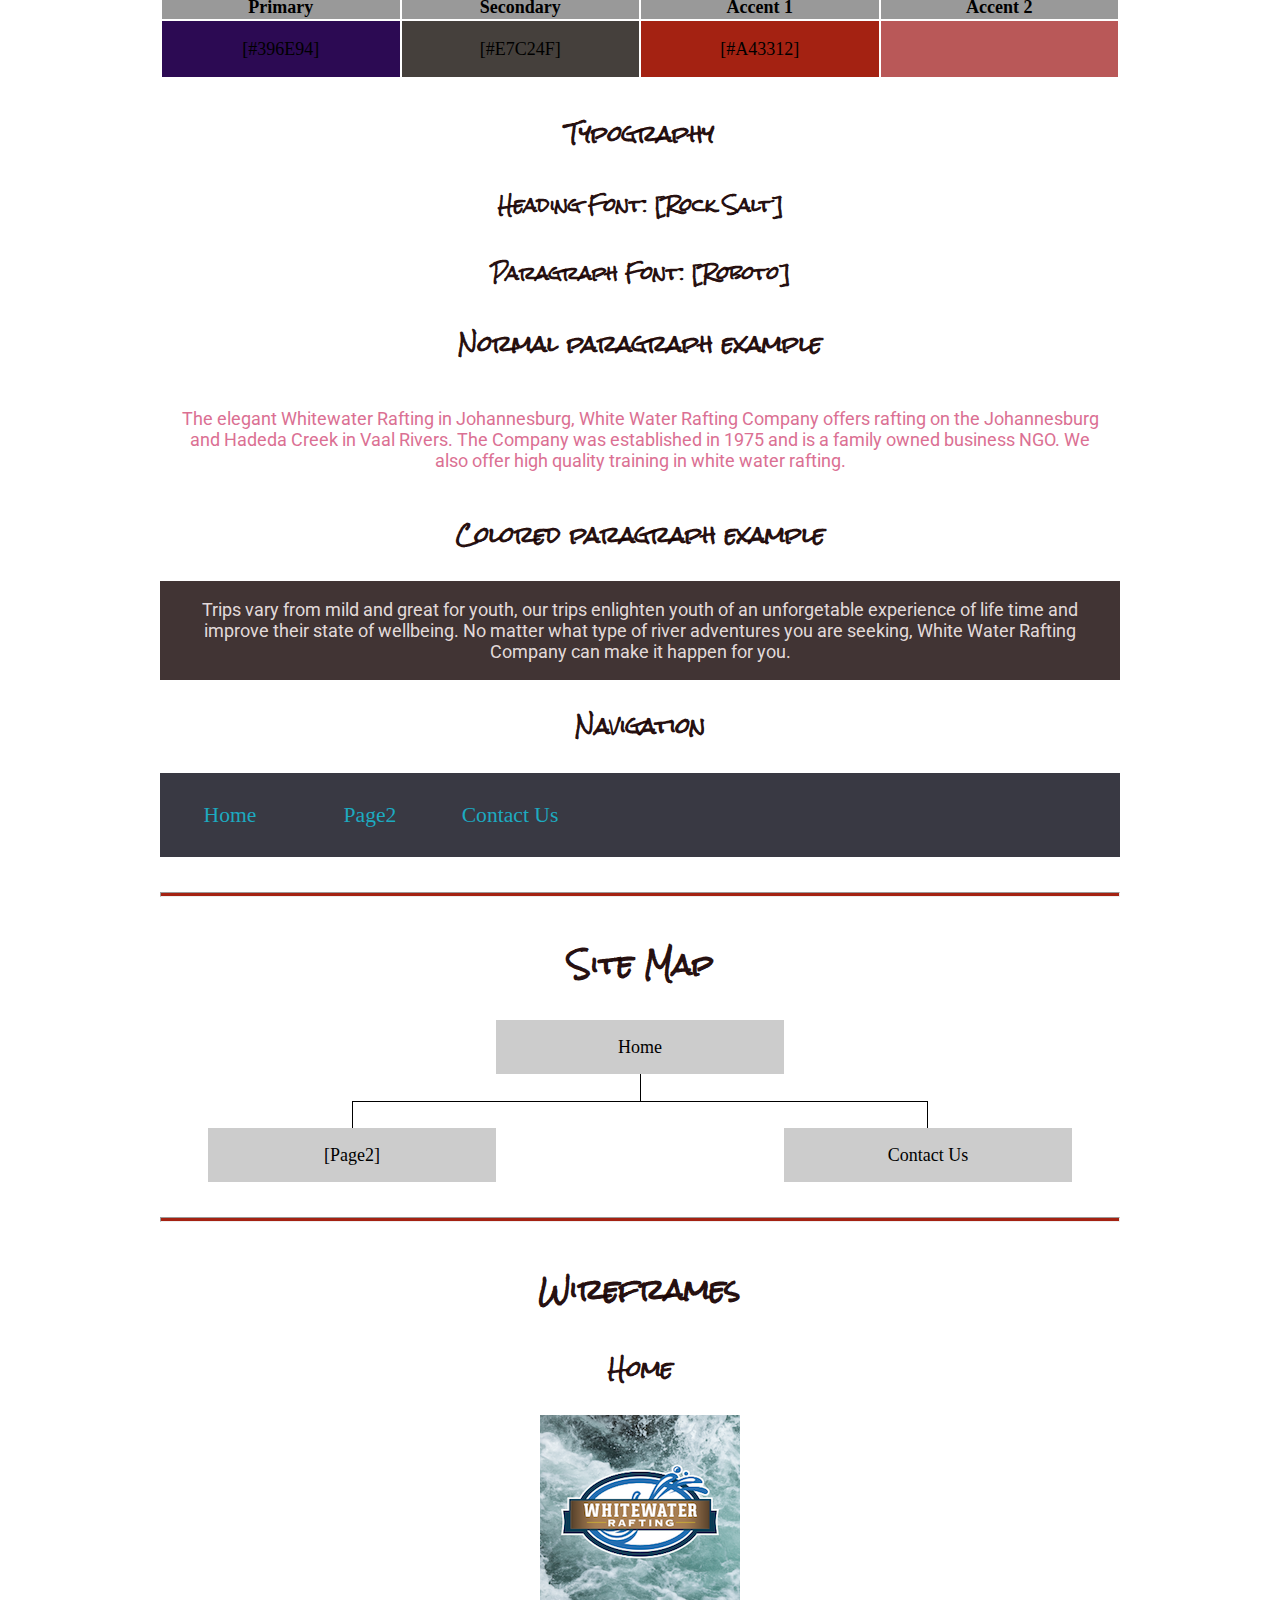
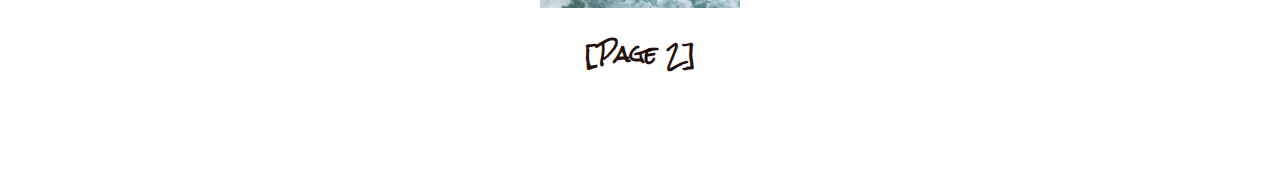
<file: wwr/site-plan-rafting.html>
<!DOCTYPE html>
<html lang="en-us">

<head>
  <meta charset="utf-8" />
  <title>Site Plan</title>
  <link type="text/css" rel="stylesheet" href="styles/site-plan-rafting.css" />
</head>

<body>
  <header>
    <h1>[WHITE WATER RAFTING] Site Plan</h1>
    <h2>[CYPRIAN EZEANI]</h2>
    <h2>Wdd 130-[002]</h2>
    <!-- In the header above, add the name of your site, your name and class number. For example if you are in section 3 you would put WDD 130-03 -->
  </header>
  <main>
    <!-- ------------------------Steps 2-5------------------------------ -->
    <hr />
    <h2>Overview</h2>
    <h3>Purpose</h3>
    <p>[Training People About White Water Rafting]</p>
    <!-- change this -->

    <h3>Audience</h3>
    <p>[Young Adult]</p>
    <!-- change this -->

    <hr />
    <h2>Branding</h2>
    <h3>Website Logo</h3>
    <!-- Replace this with some sort of logo for your site.  A logo can be as simple as the name of your site in a nice font :) -->
    <img src="images/macus.jpg" alt="Logo image" />
    <hr />
    <h2>Style Guide</h2>

    <!-- ------------------------Steps 6-9------------------------------ -->

    <h3>Color Palette</h3>
    <!--  The colors you choose for a website are one of the most important decisions you will make. Follow the instructions on the activity in Canvas then return and replace the color codes below with the hex color codes (the 6 digit numbers that show at the bottom of each color) for the colors you have chosen below.  You should have at least 2 colors but do not have to fill in all 4 if you do not need them.  -->

    <!-- Copy and paste the URL to your finished palette below. Replace the href value that is there with yours. Make sure to paste it into both the href value and the content text of the <a> tag -->
    <p>Palette URL:</p>
    <a href="https://coolors.co/396e94-e7c24f-a43312-381d2a-aabd8c"
      target="_blank">https://coolors.co/396e94-e7c24f-a43312-381d2a-aabd8c</a>

    <table class="colors">
      <tr>
        <th>Primary</th>
        <th>Secondary</th>
        <th>Accent 1</th>
        <th>Accent 2</th>
      </tr>
      <!-- Replace the numbers in the boxes below with your hex color codes. Then switch to the site-plan.css file and change your colors there as well. -->
      <tr>
        <td class="primary">[#396E94]</td>
        <td class="secondary">[#E7C24F]</td>
        <td class="accent1">[#A43312]</td>
        <td class="accent2"></td>
      </tr>
    </table>

    <!-- ------------------------Steps 10-12------------------------------ -->

    <h3>Typography</h3>
    <!-- Choose a font for your paragraphs (body copy) and headlines. What font(s) have you chosen? Think also about which of your colors above you might use for background and font colors. -->

    <h4>
      Heading Font: [Rock Salt]
      <!-- change this -->
    </h4>
    <h4>
      Paragraph Font: [Roboto]
      <!-- change this -->
    </h4>
    <h3>Normal paragraph example</h3>
    <p>
      The elegant Whitewater Rafting in Johannesburg, White Water Rafting Company
      offers rafting on the Johannesburg and Hadeda Creek in Vaal Rivers.
      The Company was established in 1975 and is a family owned business NGO.
      We also offer high quality training in white water rafting. 
    </p>
    <h3>Colored paragraph example</h3>
    <p class="colored">
      Trips vary from mild and great for youth, our trips enlighten youth of
      an unforgetable experience of life time and improve their state of wellbeing. No matter what type of river
      adventures you are seeking, White Water Rafting Company can make it
      happen for you.
    </p>

    <!-- ------------------------Step 13------------------------------ -->

    <h3>Navigation</h3>
    <!-- Think about how you want your navigation bar to look. In the site-plan.css file change the colors to your colors to get the look you desire. -->
    <nav>
      <a href="#">Home</a>
      <a href="#">Page2</a>
      <a href="#">Contact Us</a>
    </nav>
    <hr />
    <h2>Site Map</h2>
    <div class="sitemap">
      <div class="sm-home">Home</div>
      <div class="sm-page2">
        [Page2]
        <!-- this page will have a name later -->
      </div>
      <div class="sm-page3">Contact Us</div>

      <div class="top">&nbsp;</div>
      <div class="left">&nbsp;</div>
      <div class="right">&nbsp;</div>
    </div>
    <hr />
    <h2>Wireframes</h2>
    <!-- Create an additional wireframe for your site. List it here below the Home page wireframe. -->

    <h3>Home</h3>

    <img src="images/rivers.png" alt="logo image" />

    <h3>[Page 2]</h3>

    <!-- <img src="#" alt="page 2 wireframe"> -->
  </main>
</body>

</html>
</file>
<file: restaurant4u/styles/restaurantugo.css>
@import url('https://fonts.googleapis.com/css2?family=Roboto&family=Rock+Salt&display=swap');
* {
    box-sizing: border-box;
}
body{
    background-color: rgb(137, 137, 138);
    font-family:'Roboto',Arial, sans-serif;
    font-size: 22px;
    margin: 0;
    padding: 0;
}
header{
    background-color: rgb(212, 22, 230);
    display: grid;
    grid-template-columns: 150px auto;
    
}
nav {
    display: flex;
    justify-content: space-around;
}
nav a:hover{
    background-color:darkblue;
    color: white;
}
nav a{
    color: rebeccapurple;
    text-align: left;
    text-decoration: none;
    padding: 35px;
}
.home-grid{
    display: grid;
    grid-template-columns: 1fr 1fr;
    gap: 30px;
}

.home-title {
    background-color: blue;
    color: white;
    font-family: 'Rock Salt', 'Arial', sans-serif;
    font-size: 2em;
    padding-top: 15px;
    text-align: center;

}
.msg h2{
    font-family: 'Rock Salt', Arial, sans-serif;
}
#container { 
    max-width: 1600px;
    margin: 0 auto;
    
 }
h4{

    color: rgb(30, 29, 29);
    text-align: center;
}
.book{
    text-align: center;
}
h1{
    text-align: center;
}
.book, .ordernow{
    background-color: palevioletred;
    margin-top: 50px;
    color:wheat;
    text-align: center;
    text-decoration: none;
    font-size: 18px;
    padding: 15px 30px;
    border-radius:5px;
}
.book:hover{
    background-color: rgb(255, 0, 55);
    color: whitesmoke;
    text-align: center;
}


.join:hover{
    background-color: red;
    color: white;
}
.msg {
    background-color: rgb(44, 7, 103);
    color: white;
    width: 100%;
    line-height: 1.5em;
    padding: 35px;
    margin: 0 auto;
    box-shadow: 5px 5px 10px #6f7364;
    grid-column: 1/2;
    grid-row: 1/2;

}

main section img {
    box-sizing: border-box;
}
footer a{
    background-color: purple;
    color: white;
    text-align: center;
    text-decoration: none;
}
footer .social img{
    padding-top: 15px;
}
footer a:hover{
    background-color: seagreen;
    color: white;
}
footer{
    background-color: blue;
    color: white;
    padding: 25px 50px;
    margin-top: 200px;
    display: flex;
    justify-content: space-around;
    align-items: center;
}
.logo{
    width: 80px;
    text-align: left;
    margin: 0 auto;
}

#logo_link {
    padding-top: 5px;
    justify-self: center;
    align-self: center;
}
#hero {
    display: grid;
    grid-template-columns: 1fr 3fr 1fr;
    margin-top: -100px;
}
#hero-box {
    grid-column: 1/4;
    grid-row: 1/3;
    z-index: -1;
} 
#hero-msg h4{
    color: white;
} 
#hero-img{
    width: 100%;
    margin: 0 auto;
    text-align: center;
}
#hero-msg{
    grid-column: 2/3;
    grid-row: 1/2;
    margin-top: 100px;
}
main section {
 /*   width: 50%;
   margin: 0 auto;
    margin: 200px 0; */
    text-align: center;
  
    
}
.card-img:hover{
    opacity: .6;
    transform: scale(1.1);
}

.card-img{
    width: 100%;
    text-align: center;
    border: 10px solid rgb(233, 199, 7);
    margin: 0 auto;
    transition: .5s;
    box-shadow: 5px 5px 10px #6f7364;
}
.icon{
    width: 80px;
    padding-top: 10px;
    margin: 0 auto;
}
.deli-card{
    grid-column: 2/3;
    grid-row: 1/2;
    
}
.foodes-card{
    grid-column: 2/3;
    grid-row: 1/2;
}

.msg p{
    padding-bottom: 15px;
    width: 100%;
    text-align: left;
    box-shadow: 5px 5px 10px #6f7364;
}

footer p{
    font-size: 1.2em;
    
}
footer p a:hover{
    text-decoration: underline;
    background-color: rgb(202, 18, 18);
    color: white;
}
footer div{
    text-align: left;
}
@media screen and (max-width: 900px) {
    #hero, .home-grid {
        display: block;
        height: auto;
    }
    nav, footer {
        flex-direction: column;
    }
    nav a {
        display: block;
        padding: 15px;
    }
    #hero {
        margin-top: 0;
    }
    #hero-msg {
        margin-top: 0;
    }
    #hero-msg h4 {
        display: none;
    }
    .home-title {
        font-size: 25px;
        color: #6f7364;
    }
    .deli-card{ 
        margin: 50px auto;
        width: 60%;
    }
    #background {
        display: none;
    }
    .msg p {
        width: 80%;
        display: block;
        margin: 0 auto;
    }
    footer {
        margin-top: 25px;
    }
}
</file>
<file: wwr/styles/style.css>
@import url('https://fonts.googleapis.com/css2?family=Roboto&family=Rock+Salt&display=swap');
* {
    box-sizing: border-box;
}
#background{
    height: 725px;
    background-color: bisque;
    grid-column: 1/11;
    grid-row: 4/9;
}
body{
    background-color: rgb(246, 244, 248);
    font-family:'Roboto',Arial, sans-serif;
    font-size: 22px;
    margin: 0;
    padding: 0;
}
header{
    background-color: rgb(231, 11, 84);
    display: grid;
    grid-template-columns: 150px auto;
    
}
nav {
    display: flex;
    justify-content: space-around;
}
nav a:hover{
    background-color:darkblue;
    color: white;
}
nav a{
    color: rebeccapurple;
    text-align: left;
    text-decoration: none;
    padding: 35px;
}
.home-grid{
    display: grid;
    grid-template-columns: 1fr 1fr 1fr 1fr 1fr 1fr 1fr 1fr 1fr 1fr;
}
.home-title {
    background-color: blue;
    color: white;
    font-family: 'Rock Salt', 'Arial', sans-serif;
    font-size: 2em;
    padding-top: 15px;
    text-align: center;

}
.msg h2{
    font-family: 'Rock Salt', Arial, sans-serif;
}
#container { 
    max-width: 1600px;
    
 }
h4{

    color: rgb(30, 29, 29);
    text-align: center;
}
.book{
    text-align: center;
}
h1{
    text-align: center;
}
.book, .join{
    background-color: palevioletred;
    margin-top: 50px;
    color:wheat;
    text-align: center;
    text-decoration: none;
    font-size: 18px;
    padding: 15px 30px;
    border-radius:5px;
}
.book:hover{
    background-color: rgb(255, 0, 55);
    color: whitesmoke;
    text-align: center;
}


.join:hover{
    background-color: red;
    color: white;
}
.msg {
    background-color: rgb(44, 7, 103);
    color: white;
    width: 100%;
    line-height: 1.5em;
    padding: 35px;
    margin: 0 auto;
    grid-column: 6/10;
    grid-row: 6/7;
    box-shadow: 5px 5px 10px #6f7364;

}
.msg p{
    padding-bottom: 15px;
}

main section img {
    box-sizing: border-box;
}
footer a{
    background-color: purple;
    color: white;
    text-align: center;
    text-decoration: none;
}
footer .social img{
    padding-top: 15px;
}
footer a:hover{
    background-color: seagreen;
    color: white;
}
footer{
    background-color: blue;
    color: white;
    padding: 25px 50px;
    margin-top: 200px;
    display: flex;
    justify-content: space-around;
    align-items: center;
}
.logo{
    width: 80px;
    text-align: left;
    margin: 0 auto;
}

#logo_link {
    padding-top: 5px;
    justify-self: center;
    align-self: center;
}
#hero {
    display: grid;
    grid-template-columns: 1fr 3fr 1fr;
    margin-top: -100px;
}
#hero-box {
    grid-column: 1/4;
    grid-row: 1/3;
    z-index: -1;
} 
#hero-msg h4{
    color: white;
} 
#hero-img{
    width: 100%;
    margin: 0 auto;
    text-align: center;
}
#hero-msg{
    grid-column: 2/3;
    grid-row: 1/2;
    margin-top: 100px;
}
main section {
 /*   width: 50%;
   margin: 0 auto;
    margin: 200px 0; */
    text-align: center;
  
    
}
.card-img:hover{
    opacity: .6;
    transform: scale(1.1);
}

.card-img{
    width: 100%;
    text-align: center;
    border: 10px solid blue;
    margin: 0 auto;
    transition: .5s;
    box-shadow: 5px 5px 10px #6f7364;
}
.icon{
    width: 80px;
    padding-top: 10px;
    margin: 0 auto;
}
.rivers-card{
    grid-column: 2/4;
    grid-row: 2/3;
}
.camping-card{
    grid-column: 5/7;
    grid-row: 2/3;
}
.rapids-card{
    grid-column: 8/10;
    grid-row: 2/3;
}

.mountains{
    width: 100%;
    text-align: left;
    grid-column: 2/7;
    grid-row: 5/8;
    box-shadow: 5px 5px 10px #6f7364;
}

footer p{
    font-size: 1.2em;
    ;
}
footer p a:hover{
    text-decoration: underline;
    background-color: rgb(202, 18, 18);
    color: white;
}
footer div{
    text-align: left;
}
@media screen and (max-width: 900px) {
    #hero, .home-grid {
        display: block;
        height: auto;
    }
    nav, footer {
        flex-direction: column;
    }
    nav a {
        display: block;
        padding: 15px;
    }
    #hero {
        margin-top: 0;
    }
    #hero-msg {
        margin-top: 0;
    }
    #hero-msg h4 {
        display: none;
    }
    .home-title {
        font-size: 25px;
        color: #6f7364;
    }
    .rivers-card, .camping-card, .rapids-card { 
        margin: 50px auto;
        width: 60%;
    }
    #background {
        display: none;
    }
    .mountains, .msg {
        width: 80%;
        display: block;
        margin: 0 auto;
    }
    footer {
        margin-top: 25px;
    }
}
</file>
<file: aboutme/styles/example.css>
/* The sidebar menu */
.Sidenav{
    height: 100%; /* Full-height: remove this if you want to "auto" height */
    width: 160px; /* set the width of the sidebar */
    position: fixed; /* fixed sidebar (stay in place on scroll) */
    z-index: 1; /* stay on top */
    top: 0; /* at the top */
    left: 0;
    background-color: #111; /* Black */
    overflow-x: hidden; /* Disable horizontal scroll */
    padding-top: 20px;
}
/* the navigation menu links */
.Sidenav a{
    padding: 6px 8px 6px 16px;
    text-decoration: none;
    font-size: 25px;
    color: #818181;
    display: block;

}
/* when you mouse over the navigation link, change their color */
</file>
<file: restaurant4u/styles/ugodaniel.css>
@import url('https://fonts.googleapis.com/css2?family=Roboto&family=Rock+Salt&display=swap');
* {
    box-sizing: border-box;
}
form{
    /* Center the form on page
    */
    margin: 0 auto;
    width: 400px;
    /* form outline */
    padding: 1em;
    border: 1px solid #ccc;
    border-radius: 1em;
}
ul{
    list-style: none;
    padding: 0;
    margin: 0;
}
form li + li {
    margin-top: 1em;
}
label {
    /* Uniform size & alignment */
    display: inline-block;
    width: 90px;
    text-align: right;
}
input,
textarea {
    /* To make sure that all text fields 
    have thesame font settings
    By default, textareas have a monospace font */
    font: 1em sans-serif;

    /* Uniform text field size */
    width: 300px;
    box-sizing: border-box;

    /* match form field borders */
    border: 1px solid #999;
}
input:focus,
textarea:focus {
    /* Additional highlight for focus elements */
    border-color: #000;
}
textarea {
    /* Align multiline text fields with 
    their labels */
    vertical-align: top;

    /* Provide space to type some text */
    height: 5em;
}
.button {
    /* Align buttons with the text field */
    padding-left: 90px; /* same size as the
    label elements */

}
button{
    /* This extra margin represent roughly the space as the space
    between the labels and their text fiels */
    margin-left: 0.5em;
}
#feedback {
    background-color: antiquewhite;
    position: absolute;
    top: 0;
    left: 0;
    right: 0;
    padding: .5em;
    /* make this element invisible until we are ready for it */
    display: none;
}
.moveDown {
    margin-top: 3em;
}
body{
    background-color: rgb(137, 137, 138);
    font-family:'Roboto',Arial, sans-serif;
    font-size: 22px;
    margin: 0;
    padding: 0;
}
header{
    background-color: rgb(212, 22, 230);
    display: grid;
    grid-template-columns: 150px auto;
    
}
nav {
    display: flex;
    justify-content: space-around;
}
nav a:hover{
    background-color:darkblue;
    color: white;
}
nav a{
    color: rebeccapurple;
    text-align: left;
    text-decoration: none;
    padding: 35px;
}
.home-grid{
    display: grid;
    grid-template-columns: 1fr 1fr 1fr 1fr;
    gap: 20px;
}
.second-grid{
    display: grid;
    grid-template-columns: 1fr 1fr 1fr;
    gap: 20px;
}
.home-title {
    background-color: blue;
    color: white;
    font-family: 'Rock Salt', 'Arial', sans-serif;
    font-size: 2em;
    padding-top: 15px;
    text-align: center;

}
.msg h2{
    font-family: 'Rock Salt', Arial, sans-serif;
}
#container { 
    max-width: 1600px;
    
 }
h4{

    color: rgb(30, 29, 29);
    text-align: center;
}
.book{
    text-align: center;
}
h1{
    text-align: center;
}
.book, .ordernow{
    background-color: palevioletred;
    margin-top: 50px;
    color:wheat;
    text-align: center;
    text-decoration: none;
    font-size: 18px;
    padding: 15px 30px;
    border-radius:5px;
}
.book:hover{
    background-color: rgb(255, 0, 55);
    color: whitesmoke;
    text-align: center;
}


.join:hover{
    background-color: red;
    color: white;
}
.msg {
    background-color: rgb(44, 7, 103);
    color: white;
    width: 100%;
    line-height: 1.5em;
    padding: 35px;
    margin: 0 auto;
    box-shadow: 5px 5px 10px #6f7364;
    grid-column: 1/2;
    grid-row: 1/2;

}

main section img {
    box-sizing: border-box;
}
footer a{
    background-color: purple;
    color: white;
    text-align: center;
    text-decoration: none;
}
footer .social img{
    padding-top: 15px;
}
footer a:hover{
    background-color: seagreen;
    color: white;
}
footer{
    background-color: blue;
    color: white;
    padding: 25px 50px;
    margin-top: 200px;
    display: flex;
    justify-content: space-around;
    align-items: center;
}
.logo{
    width: 80px;
    text-align: left;
    margin: 0 auto;
}

#logo_link {
    padding-top: 5px;
    justify-self: center;
    align-self: center;
}
#hero {
    display: grid;
    grid-template-columns: 1fr 3fr 1fr;
    margin-top: -100px;
}
#hero-box {
    grid-column: 1/4;
    grid-row: 1/3;
    z-index: -1;
} 
#hero-msg h4{
    color: white;
} 
#hero-img{
    width: 100%;
    margin: 0 auto;
    text-align: center;
}
#hero-msg{
    grid-column: 2/3;
    grid-row: 1/2;
    margin-top: 100px;
}
main section {
 /*   width: 50%;
   margin: 0 auto;
    margin: 200px 0; */
    text-align: center;
  
    
}
.card-img:hover{
    opacity: .6;
    transform: scale(1.1);
}

.card-img{
    width: 100%;
    text-align: center;
    border: 10px solid rgb(233, 199, 7);
    margin: 0 auto;
    transition: .5s;
    box-shadow: 5px 5px 10px #6f7364;
}
.icon{
    width: 80px;
    padding-top: 10px;
    margin: 0 auto;
}
.deli-card{
    grid-column: 1/2;
    
}
.chicken-card{
    grid-column: 2/3;
    
}
.burger-card{
    grid-column: 3/4;

}
.combo-card{
    grid-column: 4/5;

}
.beef-card{
    grid-column: 1/2;
    
}
.fish-card{
    grid-column: 2/3;

}
.droit-card{
    grid-column: 3/4;
    
}
.macron-card{
    grid-column: 4/5;

}
.exquist-card{
    grid-column:3/4 ;
    grid-row: 1/2;
}
.foodes-card{
    grid-column: 2/3;
    grid-row: 1/2;
}

.msg p{
    padding-bottom: 15px;
    width: 100%;
    text-align: left;
    box-shadow: 5px 5px 10px #6f7364;
}

footer p{
    font-size: 1.2em;
    
}
footer p a:hover{
    text-decoration: underline;
    background-color: rgb(202, 18, 18);
    color: white;
}
footer div{
    text-align: left;
}
@media screen and (max-width: 900px) {
    #hero, .home-grid {
        display: block;
        height: auto;
    }
    nav, footer {
        flex-direction: column;
    }
    nav a {
        display: block;
        padding: 15px;
    }
    #hero {
        margin-top: 0;
    }
    #hero-msg {
        margin-top: 0;
    }
    #hero-msg h4 {
        display: none;
    }
    .home-title {
        font-size: 25px;
        color: #6f7364;
    }
    .deli-card, .chicken-card, .burger-card, .combo-card, .beef-card, .fish-card, .droit-card, .macron-card, .exquist-card, .foodes-card { 
        margin: 50px auto;
        width: 60%;
    }
    #background {
        display: none;
    }
    .msg p {
        width: 80%;
        display: block;
        margin: 0 auto;
    }
    footer {
        margin-top: 25px;
    }
}
</file>
<file: wwr/styles/contact-us.css>
@import url('https://fonts.googleapis.com/css2?family=Roboto&family=Rock+Salt&display=swap');
* {
    box-sizing: border-box;
}
form{
    /* Center the form on page
    */
    margin: 0 auto;
    width: 400px;
    /* form outline */
    padding: 1em;
    border: 1px solid #ccc;
    border-radius: 1em;
}
ul{
    list-style: none;
    padding: 0;
    margin: 0;
}
form li + li {
    margin-top: 1em;
}
label {
    /* Uniform size & alignment */
    display: inline-block;
    width: 90px;
    text-align: right;
}
input,
textarea {
    /* To make sure that all text fields 
    have thesame font settings
    By default, textareas have a monospace font */
    font: 1em sans-serif;

    /* Uniform text field size */
    width: 300px;
    box-sizing: border-box;

    /* match form field borders */
    border: 1px solid #999;
}
input:focus,
textarea:focus {
    /* Additional highlight for focus elements */
    border-color: #000;
}
textarea {
    /* Align multiline text fields with 
    their labels */
    vertical-align: top;

    /* Provide space to type some text */
    height: 5em;
}
.button {
    /* Align buttons with the text field */
    padding-left: 90px; /* same size as the
    label elements */

}
button{
    /* This extra margin represent roughly the space as the space
    between the labels and their text fiels */
    margin-left: 0.5em;
}
#feedback {
    background-color: antiquewhite;
    position: absolute;
    top: 0;
    left: 0;
    right: 0;
    padding: .5em;
    /* make this element invisible until we are ready for it */
    display: none;
}
.moveDown {
    margin-top: 3em;
}
body{
    background-color: rgb(246, 244, 248);
    font-family:'Roboto',Arial, sans-serif;
    font-size: 22px;
    margin: 0;
    padding: 0;
}
header{
    background-color: rgb(231, 11, 84);
    display: grid;
    grid-template-columns: 150px auto;
    
}
nav {
    display: flex;
    justify-content: space-around;
}
nav a:hover{
    background-color:darkblue;
    color: white;
}
nav a{
    color: rebeccapurple;
    text-align: left;
    text-decoration: none;
    padding: 35px;
}

.home-title {
    background-color: blue;
    color: white;
    font-family: 'Rock Salt', 'Arial', sans-serif;
    font-size: 2em;
    padding-top: 15px;
    text-align: center;

}
.msg h2{
    font-family: 'Rock Salt', Arial, sans-serif;
}
#container { 
    max-width: 1600px;
    
 }
h4{

    color: rgb(30, 29, 29);
    text-align: center;
}
.book{
    text-align: center;
}
h1{
    text-align: center;
}
.book, .join{
    background-color: palevioletred;
    margin-top: 50px;
    color:wheat;
    text-align: center;
    text-decoration: none;
    font-size: 18px;
    padding: 15px 30px;
    border-radius:5px;
}
.book:hover{
    background-color: rgb(255, 0, 55);
    color: whitesmoke;
    text-align: center;
}


.join:hover{
    background-color: red;
    color: white;
}
.msg {
    background-color: rgb(44, 7, 103);
    color: white;
    width: 100%;
    line-height: 1.5em;
    padding: 35px;
    margin: 0 auto;
    grid-column: 6/10;
    grid-row: 6/7;
    box-shadow: 5px 5px 10px #6f7364;

}
.msg p{
    padding-bottom: 15px;
}

main section img {
    box-sizing: border-box;
}
footer a{
    background-color: purple;
    color: white;
    text-align: center;
    text-decoration: none;
}
footer .social img{
    padding-top: 15px;
}
footer a:hover{
    background-color: seagreen;
    color: white;
}
footer{
    background-color: blue;
    color: white;
    padding: 25px 50px;
    margin-top: 200px;
    display: flex;
    justify-content: space-around;
    align-items: center;
}
.logo{
    width: 80px;
    text-align: left;
    margin: 0 auto;
}

#logo_link {
    padding-top: 5px;
    justify-self: center;
    align-self: center;
}
#hero {
    display: grid;
    grid-template-columns: 1fr 3fr 1fr;
    margin-top: -100px;
}
#hero-box {
    grid-column: 1/4;
    grid-row: 1/3;
    z-index: -1;
} 
#hero-msg h4{
    color: white;
} 
#hero-img{
    width: 100%;
    margin: 0 auto;
    text-align: center;
}
#hero-msg{
    grid-column: 2/3;
    grid-row: 1/2;
    margin-top: 100px;
}
main section {
 /*   width: 50%;
   margin: 0 auto;
    margin: 200px 0; */
    text-align: center;
  
    
}
.icon{
    width: 80px;
    padding-top: 10px;
    margin: 0 auto;
}


footer p{
    font-size: 1.2em;
    
}
footer p a:hover{
    text-decoration: underline;
    background-color: rgb(202, 18, 18);
    color: white;
}
footer div{
    text-align: left;
}
@media screen and (max-width: 900px) {
    #hero, .home-grid {
        display: block;
        height: auto;
    }
    nav, footer {
        flex-direction: column;
    }
    nav a {
        display: block;
        padding: 15px;
    }
    #hero {
        margin-top: 0;
    }
    #hero-msg {
        margin-top: 0;
    }
    #hero-msg h4 {
        display: none;
    }
    .home-title {
        font-size: 25px;
        color: #6f7364;
    }

    footer {
        margin-top: 25px;
    }
}
</file>
<file: wwr/styles/site-plan-rafting.css>
/* if you are using any Google fonts change the font names below to your fonts. 
Any spaces in your font name should be replaced with a +. 
Fonts are separated by a & */
@import url('https://fonts.googleapis.com/css2?family=Roboto&family=Rock+Salt&display=swap');

:root {
  /* change the values below to your colors from your palette */
  --primary-color: #2c0a53;
  --secondary-color: #0e0802c5;
  --accent1-color: #A42212;
  --accent2-color: rgb(185, 88, 88);

  /* change the values below to your chosen font(s) */
  --heading-font: "Rock Salt";
  --paragraph-font: Roboto, Helvetica, sans-serif;

  /* these colors below should be chosen from among your palette colors above */
  --headline-color-on-white: #180202ef;  /* headlines on a white background */ 
  --headline-color-on-color: rgba(255, 255, 255, 0.486); /* headlines on a colored background */ 
  --paragraph-color-on-white: palevioletred; /* paragraph text on a white background */ 
  --paragraph-color-on-color: rgba(243, 233, 233, 0.932); /* paragraph text on a colored background */ 
  --paragraph-background-color: #110101cc  ;
  --nav-link-color: #14cbe4c7;
  --nav-background-color: #01010ec7;
  --nav-hover-link-color: rgb(93, 82, 143);
  --nav-hover-background-color: #a70c59b6;
}


/*  Look around below...but DON'T CHANGE ANYTHING! */

body {
  max-width: 960px;
  margin: 0 auto;
  padding: 4em;
  font-size: 18px;
  text-align: center;
}
img {
  display: block;
  margin: 0 auto;
  max-width: 300px;
}
h1, h2, h3, h4, h5, h6 {
  font-family: var(--heading-font);
  color: var(--headline-color-on-white);
}
h2 {
  text-align: center;
}
hr {
  height: 3px;
  margin: 35px 0;
  background: var(--accent1-color);
}
header {
  padding: 1em;
  text-align: center;
  color: var(--headline-color-on-color);
  background-color: var(--paragraph-background-color);
}
header > h1, header > h2 {
  color: var(--headline-color-on-color);
}
p {
  font-family: var(--paragraph-font);
  color: var(--paragraph-color-on-white);
  padding: 1em;
}
.colors {
  width: 100%;
  min-width: 350px;
  margin: 30px auto;
  text-align: center;
}
.colors th {
  background-color: #999;
}
.colors td{
  width: 25%;
  height: 3em;
}
.primary {
  background-color: var(--primary-color);
}
.secondary {
  background-color: var(--secondary-color);
}
.accent1 {
  background-color: var(--accent1-color);
}
.accent2{
  background-color: var(--accent2-color);
}
p.colored {
  background-color: var(--paragraph-background-color);
  color: var(--paragraph-color-on-color);
}
nav {
  background-color: var(--nav-background-color);
  line-height: 3em;
  text-align: center;
  font-size: 1.2em;
}
nav  {
  list-style-type: none;
  display: flex;
}
nav a {
  padding:1em;
  min-width: 120px;
  text-decoration: none;
  padding: 10px;
}
nav a:link, nav a:visited {
  color: var(--nav-link-color);
}
nav a:hover {
  color: var(--nav-hover-link-color);
  background-color: var(--nav-hover-background-color);
}
.sitemap {
  display: grid;
  justify-content: center;

  grid-template-columns: repeat(6, 15%);
  grid-template-rows: 3em 1.5em 1.5em 3em;
  grid-template-areas: ". . home home . ."
    ". . . top . ."
    ". left left right right ."
    "page2 page2 . . page3 page3";
}
.sitemap > div {
  text-align: center;
}
.sm-home {
  grid-area: home;
  background-color: #ccc;
  line-height: 3em;
}
.sm-page2 {
  grid-area: page2;
  background-color: #ccc;
  line-height: 3em;
}
.sm-page3 {
  grid-area: page3;
  background-color: #ccc;
  line-height: 3em;
}
.top {
  grid-area: top;
  border-left: 1px solid;
}
.left {
  grid-area: left;
  border-top: 1px solid;
  border-left: 1px solid;
}
.right {
  grid-area: right;
  border-top: 1px solid;
  border-right: 1px solid;
}
</file>
